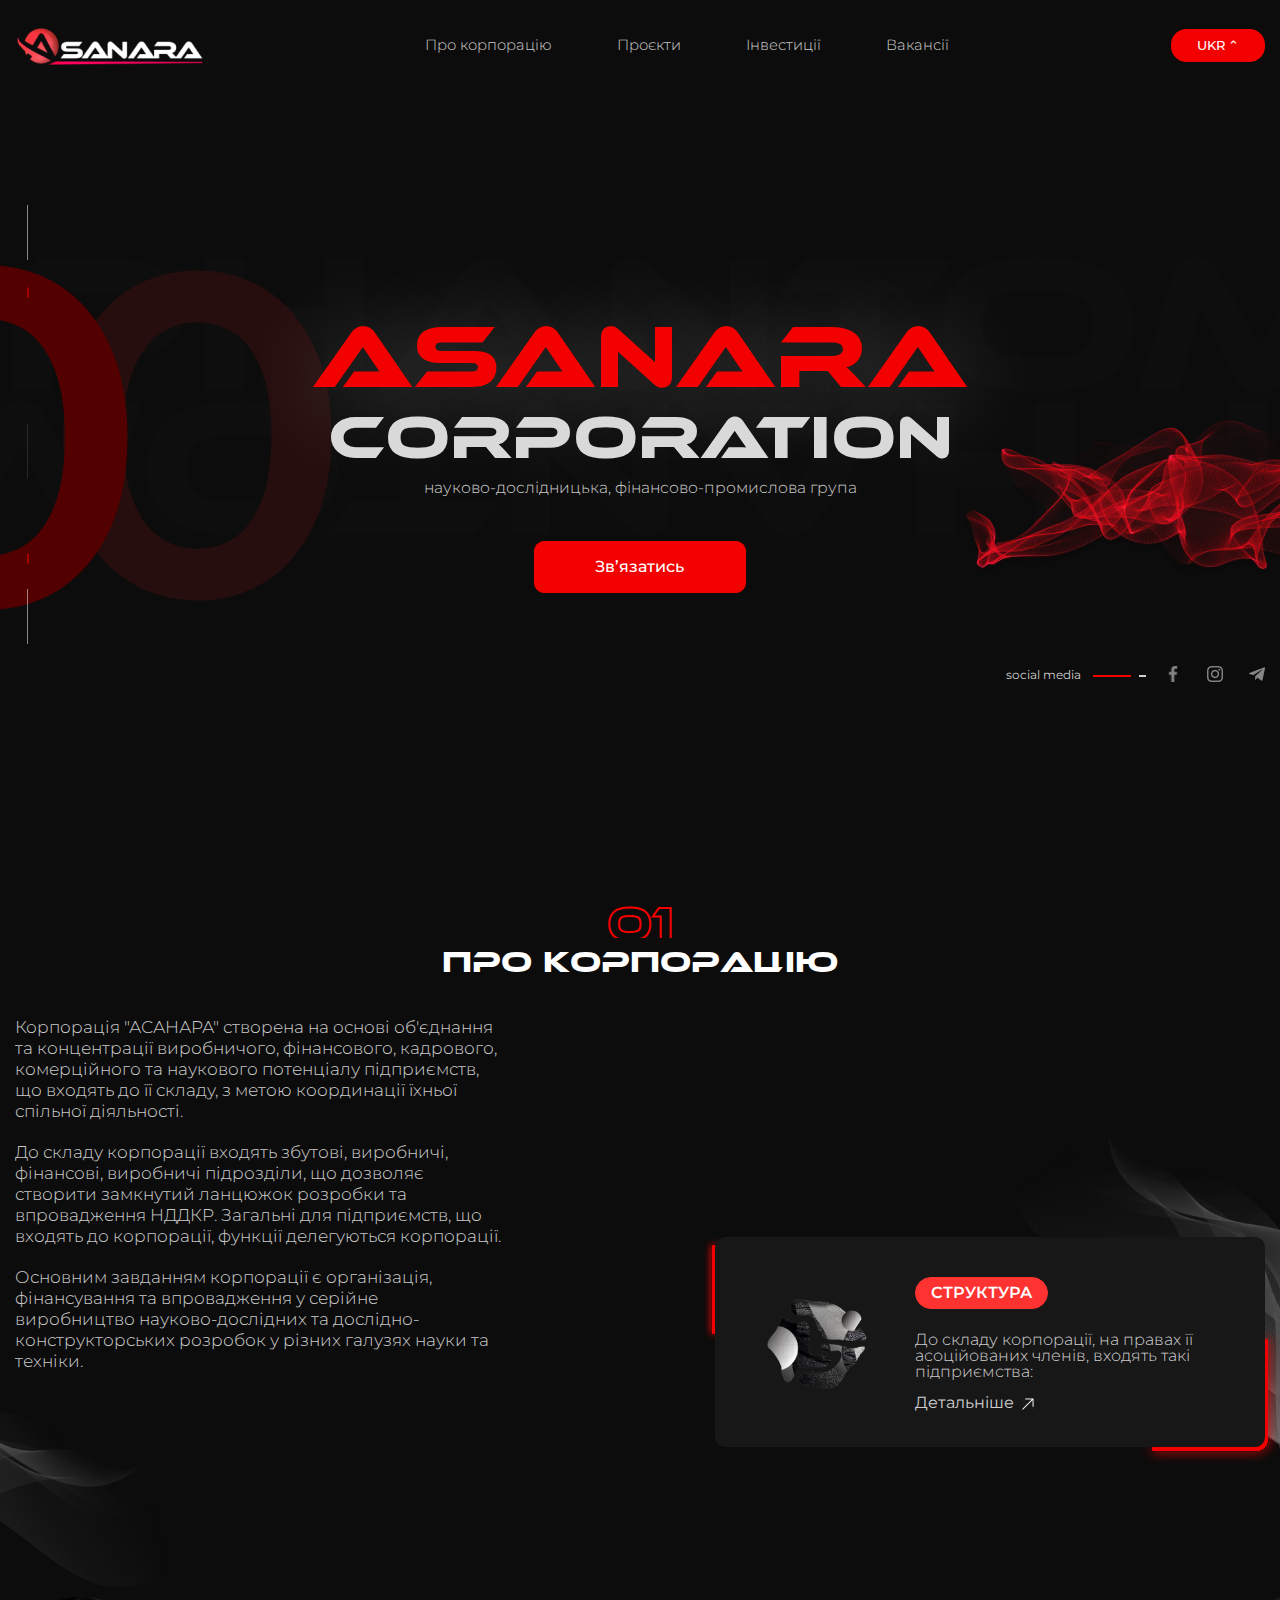
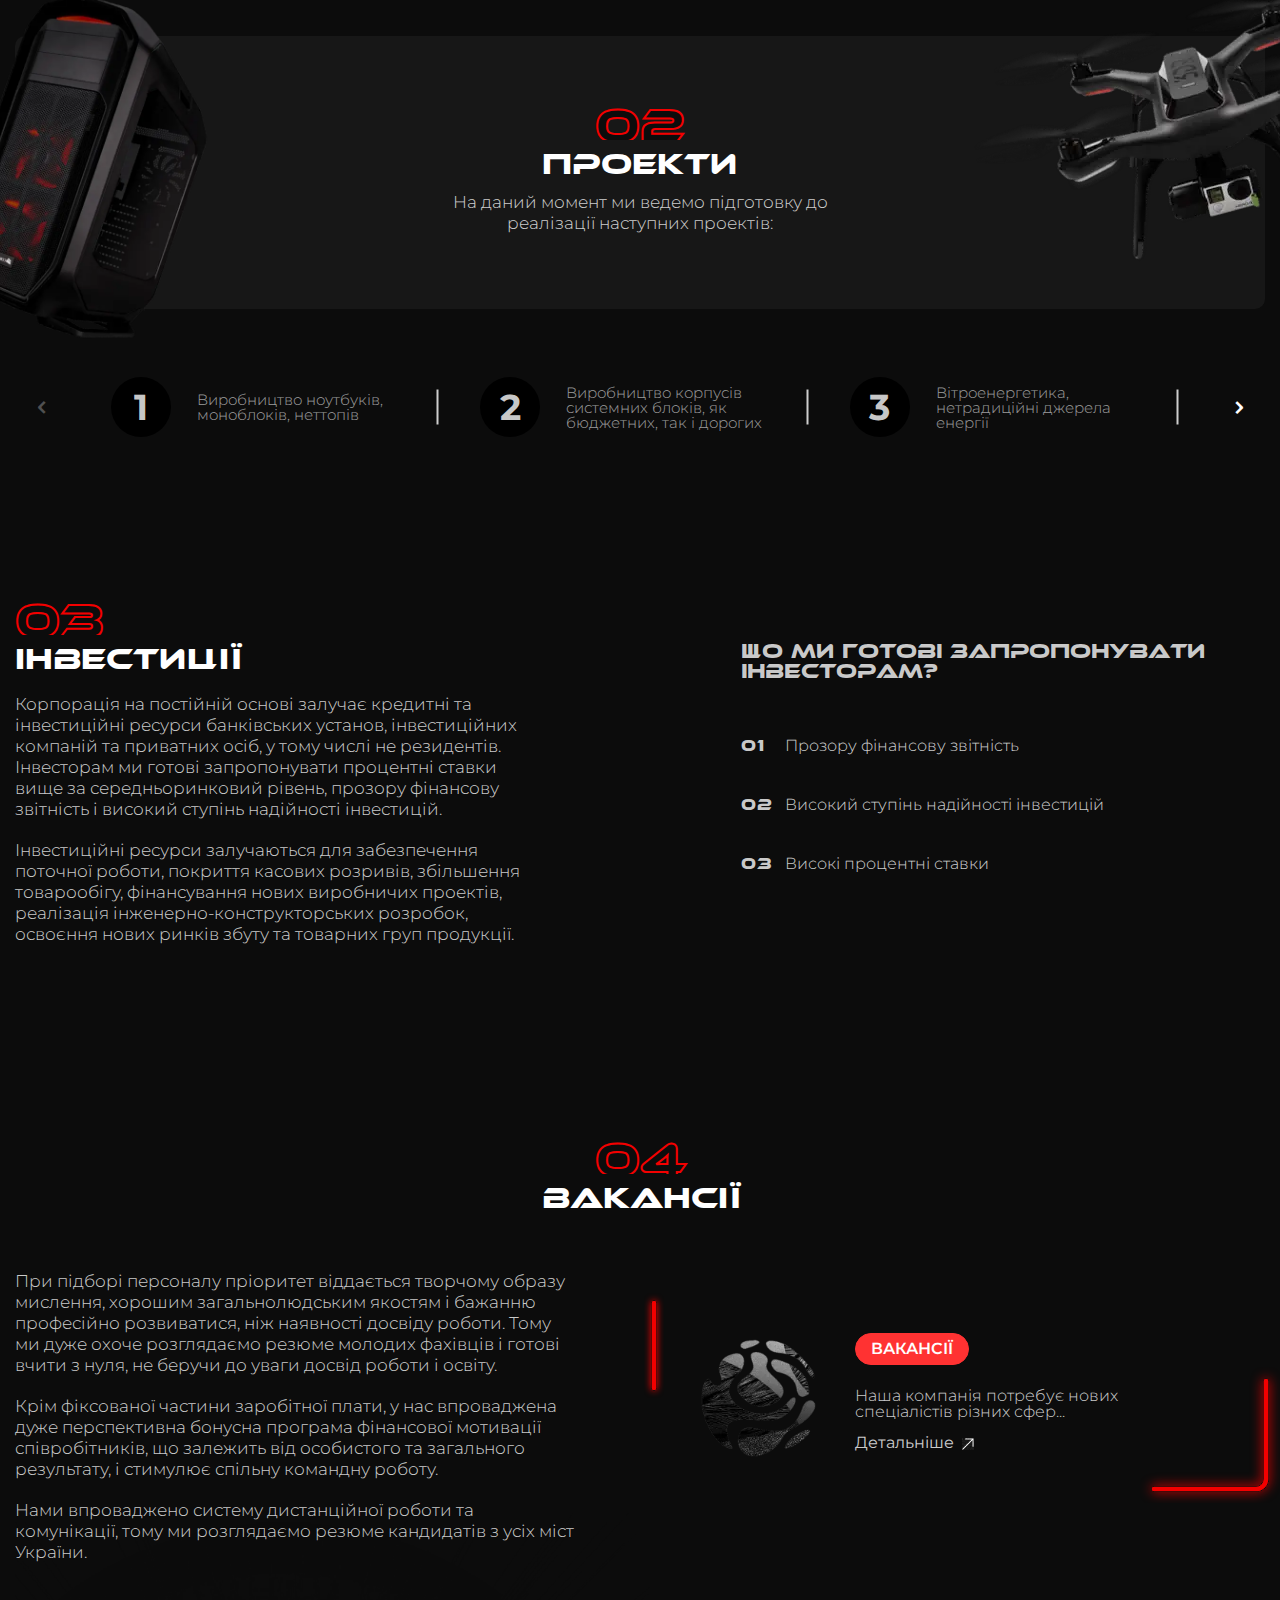
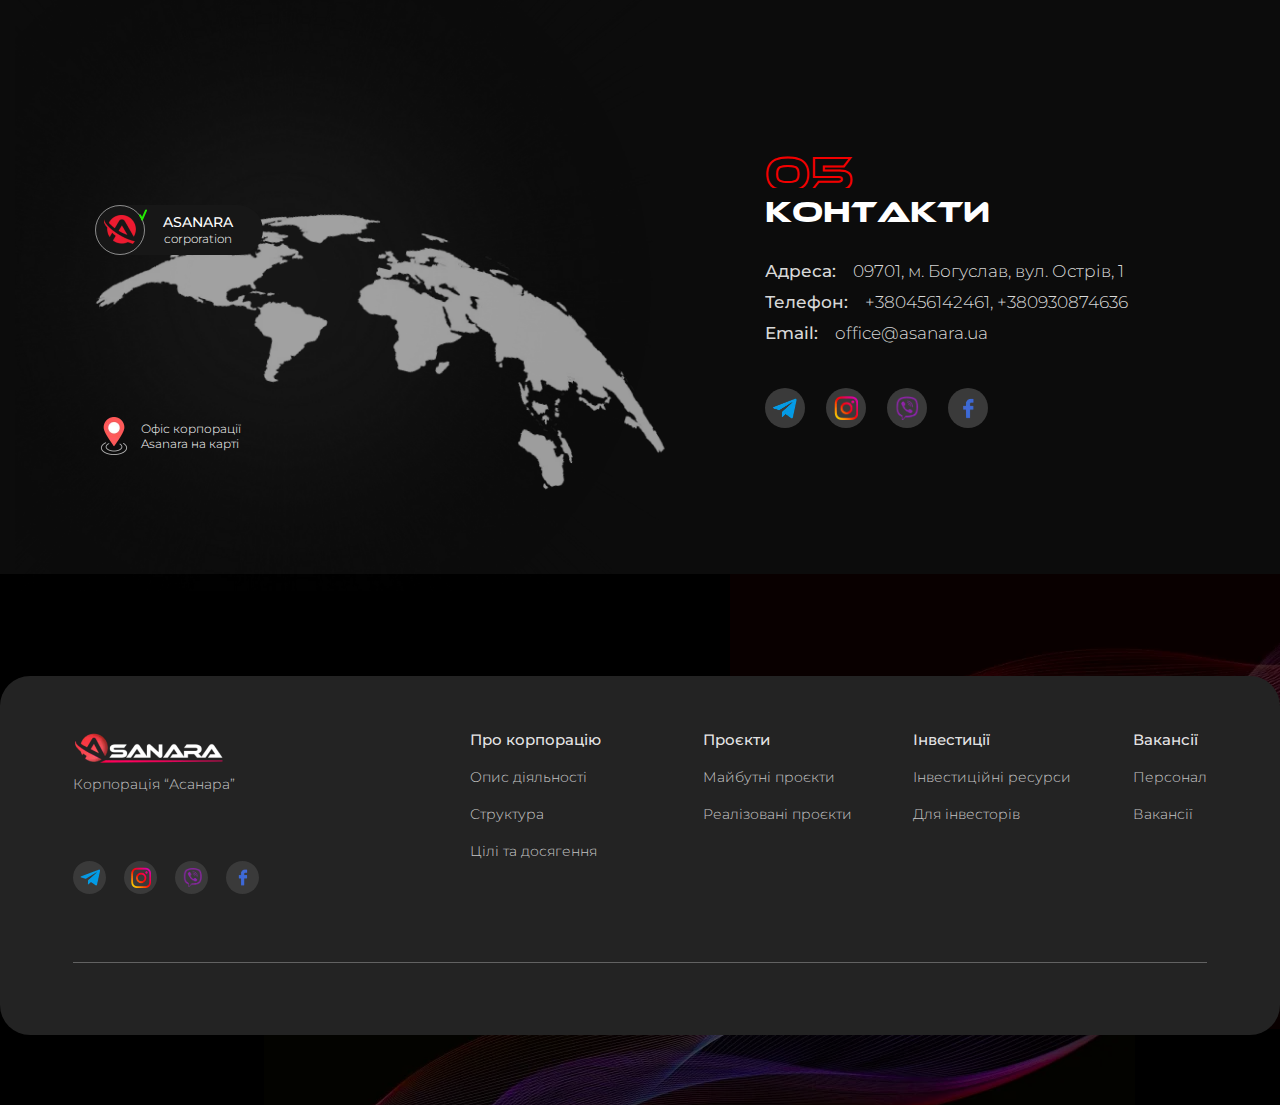
<file: index.html>
<!DOCTYPE html>
<html lang="uk">

<head>
	<title>Asanara</title>
	<meta charset="UTF-8">
	<meta name="format-detection" content="telephone=no">
	<link rel="stylesheet" href="css/style.min.css?_v=20231009142056">
	<link rel="shortcut icon" href="favicon.ico">
	<meta name="viewport" content="width=device-width, initial-scale=1.0">
</head>

<body>
	<div class="wrapper">
		<header class="header">
			<div class="header__container">
				<div class="header__logo">
					<a href="index.html">
						<picture><source srcset="img/logo.webp" type="image/webp"><img src="img/logo.png" alt="Logo"></picture>
					</a>
				</div>
				<div class="header__menu menu">
					<nav class="menu__body">
						<ul class="menu__list">
							<li class="menu__item"><a href="#" data-goto-header data-goto='.about' class="menu__link">Про
									корпорацію</a></li>
							<li class="menu__item"><a href="#" data-goto-header data-goto='.projects' class="menu__link">Проєкти</a>
							</li>
							<li class="menu__item"><a href="#" data-goto-header data-goto='.investment' class="menu__link">Інвестиції</a></li>
							<li class="menu__item"><a href="#" data-goto-header data-goto='.vacancies' class="menu__link">Вакансії</a></li>
						</ul>
					</nav>
				</div>
				<div class="header__sub-menu ">
					<select name="form[]" data-scroll data-class-modif="form">
						<option value="1" selected>ukr</option>
						<option value="2">eng</option>
					</select>
					<button type="button" class="menu__icon icon-menu"><span></span></button>
				</div>
			</div>
		</header>
		<main class="page">
			<section class="hero">
				<div class="hero__decor"></div>
				<div class="hero__background">
					<p>phantom</p>
					<p>phantom</p>
				</div>
				<div class="hero__container">
					<span class="midle-decor"></span>
					<span class="mini-decor"></span>
					<div class="hero__content">
						<div class="hero__block-header block-header block-header--center">
							<h1 class="block-header__title title block-header__title--big">asanara</h1>
							<h2 class="block-header__subtitle">corporation</h2>
						</div>
						<div class="hero__text">
							<p>науково-дослідницька, фінансово-промислова група</p>
						</div>
						<a href="#" data-goto-header data-goto=".cotacts" class="hero__button button">Зв’язатись</a>
						<div class="hero__image">
							<picture><source srcset="img/hero/decoration.webp" type="image/webp"><img src="img/hero/decoration.png" alt="Decoration"></picture>
						</div>
					</div>
					<div class="hero__social social-hero">
						<div class="social-hero__text">
							<p>social media</p>
						</div>
						<div class="social-hero__items">
							<a href="https://www.facebook.com/profile.php?id=100092365500962" class="social-hero__item">
								<picture><source srcset="img/hero/social/facebook.webp" type="image/webp"><img src="img/hero/social/facebook.png" alt="Facebook"></picture>
							</a>
							<a href="https://instagram.com/asanara.ua?igshid=MzRlODBiNWFlZA==" class="social-hero__item">
								<picture><source srcset="img/hero/social/instagram.webp" type="image/webp"><img src="img/hero/social/instagram.png" alt="Instagram"></picture>
							</a>
							<a href="https://t.me/sergey_asanara" class="social-hero__item">
								<picture><source srcset="img/hero/social/telegram.webp" type="image/webp"><img src="img/hero/social/telegram.png" alt="Telegram"></picture>
							</a>
						</div>
					</div>
				</div>
			</section>
			<section class="about">
				<div class="about__container">
					<div class="about__block-header block-header block-header--center">
						<div class="block-header__number">01</div>
						<h2 class="block-header__title title">про корпорацію</h2>
					</div>
					<div class="about__body">
						<div class="about__info text">
							<p>Корпорація "АСАНАРА" створена на основі об'єднання та концентрації виробничого, фінансового,
								кадрового, комерційного та наукового потенціалу підприємств, що входять до її
								складу, з метою координації їхньої спільної діяльності.
							</p>
							<p>До складу корпорації входять збутові, виробничі, фінансові, виробничі підрозділи, що дозволяє
								створити замкнутий ланцюжок розробки та впровадження НДДКР. Загальні для підприємств,
								що входять до корпорації, функції делегуються корпорації.</p>
							<p>Основним завданням корпорації є організація, фінансування та впровадження у серійне виробництво
								науково-дослідних та дослідно-конструкторських розробок у різних галузях
								науки та техніки.
							</p>
						</div>
						<div class="about__cover cover">
							<div class="about__card-block card-block">
								<div class="card-block__body">
									<div class="card-block__image-ibg">
										<picture><source srcset="img/about/decor-image.webp" type="image/webp"><img src="img/about/decor-image.png" alt="Decor image"></picture>
									</div>
									<div class="card-block__content">
										<a href="structure.html" class="card-block__button button--min">Структура</a>
										<div class="card-block__text">
											<p>До складу корпорації, на правах її асоційованих членів, входять такі підприємства:</p>
										</div>
										<a href="structure.html" class="card-block__details">Детальніше</a>
									</div>
								</div>
							</div>
						</div>
						<picture><source srcset="img/about/decor-left.webp" type="image/webp"><img class="decor-img1" src="img/about/decor-left.png" alt="Decoration"></picture>
						<picture><source srcset="img/about/decor-right.webp" type="image/webp"><img class="decor-img2" src="img/about/decor-right.png" alt="Decoration"></picture>
					</div>
				</div>
			</section>
			<section class="projects">
				<div class="projects__container">
					<div class="projects__head">
						<picture><source srcset="img/projects/system-unit.webp" type="image/webp"><img class="first" src="img/projects/system-unit.png" alt="System unit"></picture>
						<div class="projects__body">
							<div class="projects__block-header block-header block-header--center">
								<div class="block-header__number">02</div>
								<h2 class="block-header__title title">Проекти</h2>
								<div class="block-header__text text">
									<p>На даний момент ми ведемо підготовку до реалізації наступних проектів:</p>
								</div>
							</div>
						</div>
						<picture><source srcset="img/projects/mavic.webp" type="image/webp"><img class="second" src="img/projects/mavic.png" alt="Drone Mavic"></picture>
					</div>
					<div class="projects__content">
						<div class="projects__slider swiper">
							<div class="projects__wrapper swiper-wrapper">
								<div class="projects__slide slide-projects swiper-slide">
									<div class="slide-projects__number"><span>1</span></div>
									<div class="slide-projects__text">
										<p>Виробництво ноутбуків, моноблоків, неттопів</p>
									</div>
								</div>
								<div class="projects__slide slide-projects swiper-slide">
									<div class="slide-projects__number">2</div>
									<div class="slide-projects__text">
										<p>Виробництво корпусів системних блоків, як бюджетних, так і дорогих</p>
									</div>
								</div>
								<div class="projects__slide slide-projects swiper-slide">
									<div class="slide-projects__number">3</div>
									<div class="slide-projects__text">
										<p>Вітроенергетика, нетрадиційні джерела енергії</p>
									</div>
								</div>
								<div class="projects__slide slide-projects swiper-slide">
									<div class="slide-projects__number">4</div>
									<div class="slide-projects__text">
										<p>Виробництво корпусів системних блоків, як бюджетних, так і дорогих</p>
										<p>Виробництво ноутбуків, моноблоків, неттопів</p>
									</div>
								</div>
							</div>
						</div>
						<button type="button" class="projects__arrow--left _icon-arrow"></button>
						<button type="button" class="projects__arrow--right _icon-arrow"></button>
					</div>
				</div>
			</section>
			<section class="investment">
				<div class="investment__container">
					<div class="investment__info">
						<div class="investment__block-header block-header">
							<div class="block-header__number block-header__number--side">03</div>
							<h2 class="block-header__title title">Інвестиції</h2>
						</div>
						<div class="investment__text text">
							<p>Корпорація на постійній основі залучає кредитні та інвестиційні ресурси банківських установ,
								інвестиційних компаній та приватних осіб, у тому числі не резидентів.
								Інвесторам ми готові запропонувати процентні ставки вище за середньоринковий рівень, прозору
								фінансову звітність і високий ступінь надійності інвестицій.</p>
							<p>Інвестиційні ресурси залучаються для забезпечення поточної роботи, покриття касових розривів,
								збільшення товарообігу, фінансування нових виробничих проектів,
								реалізація інженерно-конструкторських розробок, освоєння нових ринків збуту та товарних груп
								продукції.</p>
						</div>
					</div>
					<div class="investment__propose propose">
						<h2 class="propose__title">Що ми готові запропонувати інвесторам?</h2>
						<ol class="propose__items">
							<li class="propose__item">Прозору фінансову звітність</li>
							<li class="propose__item">Високий ступінь надійності інвестицій</li>
							<li class="propose__item">Високі процентні ставки </li>
						</ol>
					</div>
				</div>
			</section>
			<section class="vacancies">
				<div class="vacancies__container">
					<div class="vacancies__block-header block-header block-header--center">
						<div class="block-header__number">04</div>
						<h2 class="block-header__title title">Вакансії</h2>
					</div>
					<div class="vacancies__body">
						<div class="vacancies__info text">
							<p>При підборі персоналу пріоритет віддається творчому образу мислення, хорошим загальнолюдським
								якостям і бажанню професійно розвиватися, ніж наявності досвіду роботи.
								Тому ми дуже охоче розглядаємо резюме молодих фахівців і готові вчити з нуля, не беручи до уваги
								досвід роботи і освіту.</p>
							<p> Крім фіксованої частини заробітної плати, у нас впроваджена дуже перспективна бонусна програма
								фінансової мотивації співробітників, що залежить від особистого та загального результату, і
								стимулює спільну командну роботу.</p>
							<p> Нами впроваджено систему дистанційної роботи та комунікації, тому ми розглядаємо резюме
								кандидатів з усіх міст України.</p>
						</div>
						<div class="vacancies__cover cover">
							<div class="vacancies__card-block card-block">
								<div class="card-block__body card-block__body--bgnone">
									<div class="card-block__image-ibg card-block__image-ibg--bgnone">
										<picture><source srcset="img/vacancies/card-decor.webp" type="image/webp"><img src="img/vacancies/card-decor.png" alt="Decor image"></picture>
									</div>
									<div class="card-block__content">
										<a href="vacancies.html" class="card-block__button button--min">ВАКАНСІЇ</a>
										<div class="card-block__text">
											<p>Наша компанія потребує нових спеціалістів різних сфер...</p>
										</div>
										<a href="vacancies.html" class="card-block__details">Детальніше</a>
									</div>
								</div>
							</div>
						</div>
					</div>
				</div>
			</section>
			<section class="cotacts">
				<div class="cotacts__container">
					<div class="cotacts__location location">
						<div class="location__image1-ibg">
							<picture><source srcset="img/contacts/world-map.webp" type="image/webp"><img src="img/contacts/world-map.png" alt="World map"></picture>
						</div>
						<div class="location__label label">
							<div class="label__image">
								<picture><source srcset="img/contacts/icons/logo-min.webp" type="image/webp"><img src="img/contacts/icons/logo-min.png" alt="Logo"></picture>
							</div>
							<div class="label__info">
								<h3 class="label__title">ASANARA</h3>
								<h4 class="label__sub-title">corporation</h4>
							</div>
						</div>
						<div class="location__position position">
							<a class="position__icon" href="https://www.google.com/maps/place/%D0%91%D1%83%D0%B4%D0%B8%D0%BD%D0%BE%D0%BA+%D0%BA%D1%83%D0%BB%D1%8C%D1%82%D1%83%D1%80%D0%B8/@49.5427575,30.8693981,20.7z/data=!4m19!1m12!4m11!1m6!1m2!1s0x40d39703978f9d0d:0x568122b36ee80406!2z0LLRg9C7LiDQntGB0YLRgNGW0LIsIDEsINCR0L7Qs9GD0YHQu9Cw0LIsINCa0LjRl9Cy0YHRjNC60LAg0L7QsdC7LiwgMDk3MDE!2m2!1d30.8695099!2d49.5426542!1m3!2m2!1d30.8689239!2d49.5430608!3m5!1s0x40d396e607f3f383:0x991361a812b95ace!8m2!3d49.5426445!4d30.8696136!16s%2Fg%2F11f38d78rg?hl=uk-UK&entry=ttu">
								<picture><source srcset="img/contacts/icons/location.webp" type="image/webp"><img src="img/contacts/icons/location.png" alt="Location icon"></picture>
							</a>
							<a href="https://www.google.com/maps/place/%D0%91%D1%83%D0%B4%D0%B8%D0%BD%D0%BE%D0%BA+%D0%BA%D1%83%D0%BB%D1%8C%D1%82%D1%83%D1%80%D0%B8/@49.5427575,30.8693981,20.7z/data=!4m19!1m12!4m11!1m6!1m2!1s0x40d39703978f9d0d:0x568122b36ee80406!2z0LLRg9C7LiDQntGB0YLRgNGW0LIsIDEsINCR0L7Qs9GD0YHQu9Cw0LIsINCa0LjRl9Cy0YHRjNC60LAg0L7QsdC7LiwgMDk3MDE!2m2!1d30.8695099!2d49.5426542!1m3!2m2!1d30.8689239!2d49.5430608!3m5!1s0x40d396e607f3f383:0x991361a812b95ace!8m2!3d49.5426445!4d30.8696136!16s%2Fg%2F11f38d78rg?hl=uk-UK&entry=ttu" class="position__link">
								<p>Офіс корпорації <br> Asanara на карті</p>
							</a>
						</div>
					</div>
					<div class="cotacts__info info">
						<div class="info__block-header block-header">
							<div class="block-header__number block-header__number--side">05</div>
							<h2 class="block-header__title title">контакти</h2>
						</div>
						<ul class="info__items">
							<li class="info__item">Адреса:
								<a href="https://www.google.com/maps/place/%D0%91%D1%83%D0%B4%D0%B8%D0%BD%D0%BE%D0%BA+%D0%BA%D1%83%D0%BB%D1%8C%D1%82%D1%83%D1%80%D0%B8/@49.5427575,30.8693981,20.7z/data=!4m19!1m12!4m11!1m6!1m2!1s0x40d39703978f9d0d:0x568122b36ee80406!2z0LLRg9C7LiDQntGB0YLRgNGW0LIsIDEsINCR0L7Qs9GD0YHQu9Cw0LIsINCa0LjRl9Cy0YHRjNC60LAg0L7QsdC7LiwgMDk3MDE!2m2!1d30.8695099!2d49.5426542!1m3!2m2!1d30.8689239!2d49.5430608!3m5!1s0x40d396e607f3f383:0x991361a812b95ace!8m2!3d49.5426445!4d30.8696136!16s%2Fg%2F11f38d78rg?hl=uk-UK&entry=ttu" class="info__link">09701, м. Богуслав, вул. Острів, 1</a>
							</li>
							<li class="info__item">Телефон:
								<a href="tel:380930874636" class="info__link">+380456142461, +380930874636</a>
							</li>
							<li class="info__item">Email:
								<a href="mailto:office@asanara.ua" class="info__link">office@asanara.ua</a>
							</li>
						</ul>
						<div class="info__social social-info">
							<a href="https://t.me/sergey_asanara" class="social-info__link">
								<picture><source srcset="img/contacts/icons/telegram.webp" type="image/webp"><img src="img/contacts/icons/telegram.png" alt="Telegram"></picture>
							</a>
							<a href="https://instagram.com/asanara.ua?igshid=MzRlODBiNWFlZA==" class="social-info__link">
								<picture><source srcset="img/contacts/icons/instagram.webp" type="image/webp"><img src="img/contacts/icons/instagram.png" alt="Instagram"></picture>
							</a>
							<a href="viber://chat?number=%2B380930874626" class="social-info__link">
								<picture><source srcset="img/contacts/icons/viber.webp" type="image/webp"><img src="img/contacts/icons/viber.png" alt="Viber"></picture>
							</a>
							<a href="https://www.facebook.com/profile.php?id=100092365500962" class="social-info__link">
								<picture><source srcset="img/contacts/icons/facebook.webp" type="image/webp"><img src="img/contacts/icons/facebook.png" alt="Facebook"></picture>
							</a>
						</div>
					</div>
				</div>
			</section>
		</main>
		<footer class="footer">
			<div class="footer__container">
				<div class="footer__wrapper">
					<div class="footer__content">
						<div class="footer__info">
							<a href="index.html" class="footer__logo">
								<picture><source srcset="img/footer/logo.webp" type="image/webp"><img src="img/footer/logo.png" alt="Logo"></picture>
							</a>
							<div class="footer__text">
								<p>Корпорація “Асанара”</p>
							</div>
							<div class="footer__social social">
								<a href="https://t.me/sergey_asanara" class="social__link">
									<picture><source srcset="img/footer/social/telegram.webp" type="image/webp"><img src="img/footer/social/telegram.png" alt="Telegram"></picture>
								</a>
								<a href="https://instagram.com/asanara.ua?igshid=MzRlODBiNWFlZA==" class="social__link">
									<picture><source srcset="img/footer/social/instagram.webp" type="image/webp"><img src="img/footer/social/instagram.png" alt="Instagram"></picture>
								</a>
								<a href="viber://chat?number=%2B380930874626" class="social__link">
									<picture><source srcset="img/footer/social/viber.webp" type="image/webp"><img src="img/footer/social/viber.png" alt="Viber"></picture>
								</a>
								<a href="https://www.facebook.com/profile.php?id=100092365500962" class="social__link">
									<picture><source srcset="img/footer/social/facebook.webp" type="image/webp"><img src="img/footer/social/facebook.png" alt="Facebook"></picture>
								</a>
							</div>
						</div>
						<div class="footer__menu menu-footer">
							<div class="menu-footer__block">
								<h3 class="menu-footer__title"><a href="#" data-goto-header data-goto=".about">Про корпорацію</a></h3>
								<ul class="menu-footer__items">
									<li class="menu-footer__item">
										<a href="#" class="menu-footer__link">Опис діяльності</a>
									</li>
									<li class="menu-footer__item">
										<a href="#" class="menu-footer__link">Структура</a>
									</li>
									<li class="menu-footer__item">
										<a href="#" class="menu-footer__link">Цілі та досягення</a>
									</li>
								</ul>
							</div>
							<div class="menu-footer__block">
								<h3 class="menu-footer__title"><a href="#" data-goto-header data-goto=".projects">Проєкти</a></h3>
								<ul class="menu-footer__items">
									<li class="menu-footer__item">
										<a href="#" class="menu-footer__link">Майбутні проєкти</a>
									</li>
									<li class="menu-footer__item">
										<a href="#" class="menu-footer__link">Реалізовані проєкти</a>
									</li>
								</ul>
							</div>
							<div class="menu-footer__block">
								<h3 class="menu-footer__title"><a href="#" data-goto-header data-goto=".investment">Інвестиції</a>
								</h3>
								<ul class="menu-footer__items">
									<li class="menu-footer__item">
										<a href="#" class="menu-footer__link">Інвестиційні ресурси</a>
									</li>
									<li class="menu-footer__item">
										<a href="#" class="menu-footer__link">Для інвесторів</a>
									</li>
								</ul>
							</div>
							<div class="menu-footer__block">
								<h3 class="menu-footer__title"><a href="#" data-goto-header data-goto=".vacancies">Вакансії</a></h3>
								<ul class="menu-footer__items">
									<li class="menu-footer__item">
										<a href="#" class="menu-footer__link">Персонал</a>
									</li>
									<li class="menu-footer__item">
										<a href="#" class="menu-footer__link">Вакансії</a>
									</li>
								</ul>
							</div>
						</div>
					</div>
					<div class="footer__copy">© 2023 Copyright.Asanara</div>
				</div>
			</div>
			<div class="footer__invisible invisible">
				<div class="invisible__body">
					<picture><source srcset="img/footer/bg-bottom.webp" type="image/webp"><img class="invisible__bgbottom" src="img/footer/bg-bottom.png" alt="Background image"></picture>
					<picture><source srcset="img/footer/bg-right.webp" type="image/webp"><img class="invisible__bgright" src="img/footer/bg-right.png" alt="Background image"></picture>
				</div>
			</div>
		</footer>
	</div>
	<script src="js/app.min.js?_v=20231009142056"></script>
</body>

</html>
</file>
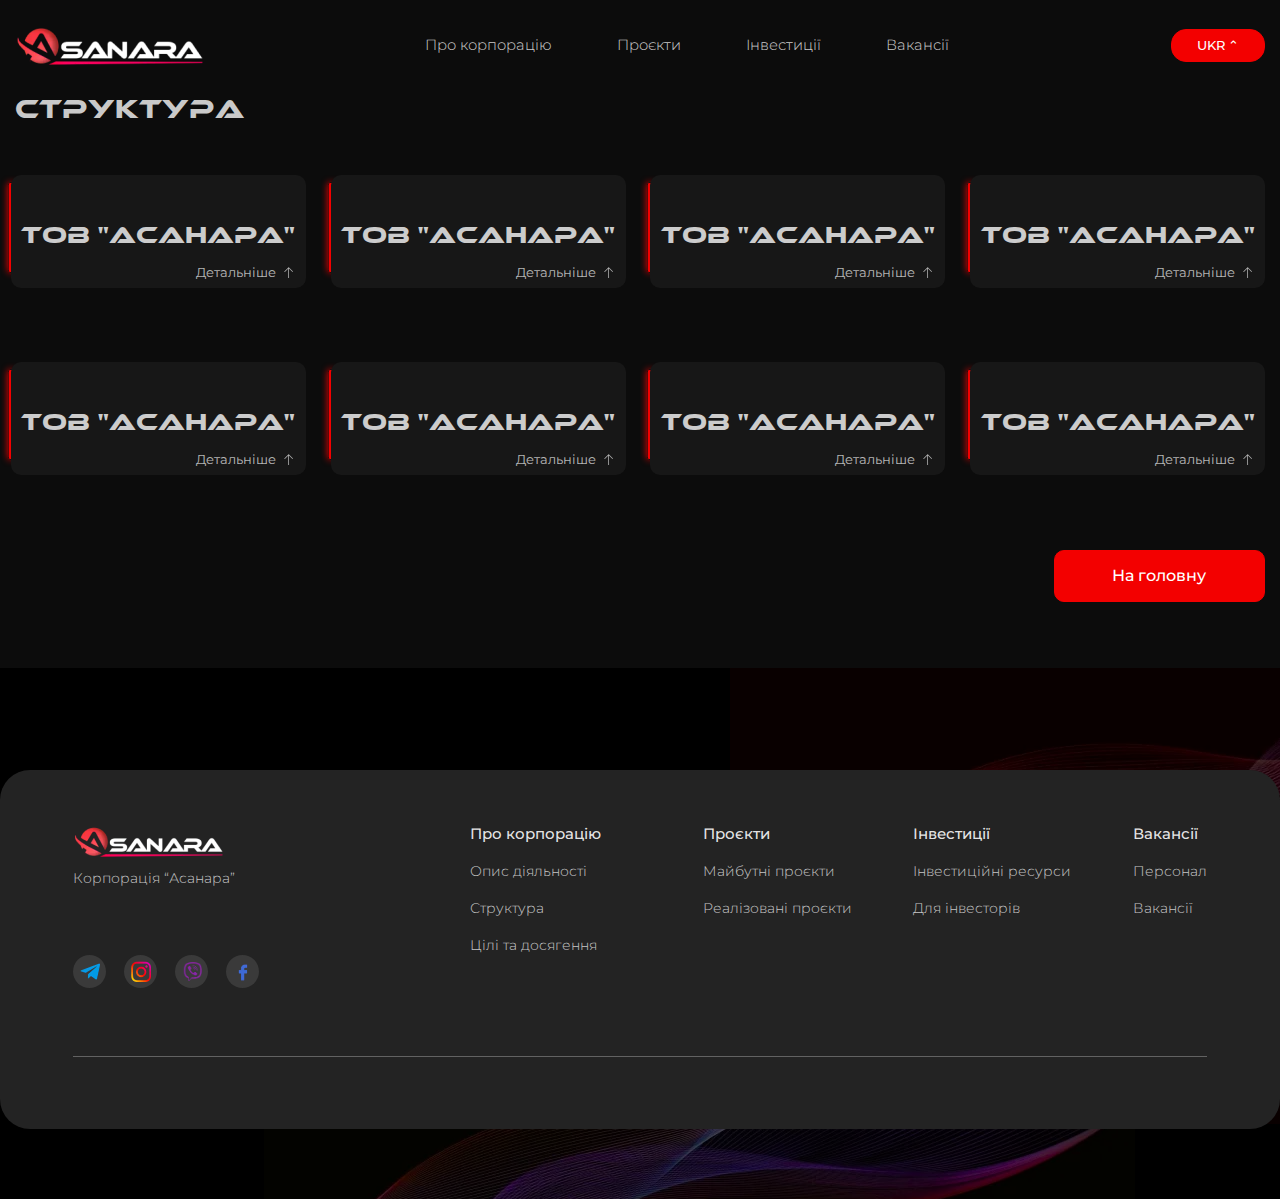
<file: structure.html>
<!DOCTYPE html>
<html lang="uk">

<head>
	<title>Asanara</title>
	<meta charset="UTF-8">
	<meta name="format-detection" content="telephone=no">
	<link rel="stylesheet" href="css/style.min.css?_v=20231009142056">
	<link rel="shortcut icon" href="favicon.ico">
	<meta name="viewport" content="width=device-width, initial-scale=1.0">
</head>

<body>
	<div class="wrapper">
		<header class="header">
			<div class="header__container">
				<div class="header__logo">
					<a href="index.html">
						<picture><source srcset="img/logo.webp" type="image/webp"><img src="img/logo.png" alt="Logo"></picture>
					</a>
				</div>
				<div class="header__menu menu">
					<nav class="menu__body">
						<ul class="menu__list">
							<li class="menu__item"><a href="#" data-goto-header data-goto='.about' class="menu__link">Про
									корпорацію</a></li>
							<li class="menu__item"><a href="#" data-goto-header data-goto='.projects' class="menu__link">Проєкти</a>
							</li>
							<li class="menu__item"><a href="#" data-goto-header data-goto='.investment' class="menu__link">Інвестиції</a></li>
							<li class="menu__item"><a href="#" data-goto-header data-goto='.vacancies' class="menu__link">Вакансії</a></li>
						</ul>
					</nav>
				</div>
				<div class="header__sub-menu ">
					<select name="form[]" data-scroll data-class-modif="form">
						<option value="1" selected>ukr</option>
						<option value="2">eng</option>
					</select>
					<button type="button" class="menu__icon icon-menu"><span></span></button>
				</div>
			</div>
		</header>
		<main class="page">
			<section class="structure">
				<div class="structure__container">
					<div class="structure__top top-block">
						<a href="index.html" class="top-block__link">На головну</a>
						<h1 class="top-block__title">структура</h1>
					</div>
					<div class="structure__body">
						<div data-spollers data-one-spoller class="structure__block-spollers block-spollers">
							<div class="block-spollers__cover">
								<details class="block-spollers__item">
									<summary class="block-spollers__title block-spollers__title--structure">
										ТОВ "АСАНАРА"<p>Детальніше</p>
									</summary>
									<div class="block-spollers__body body-spollers">
										<div class="body-spollers__text">
											<p>ТОВ «Асанара» — українське підприємство, що спеціалізуються на оптових поставках
												комп’ютерів, ноутбуків, комплектуючих, периферійних пристроїв, оргтехніки,
												серверного та мережевого обладнання. Також ми здійснюємо збірку персональних
												комп’ютерів під власною торговою маркою.</p>
											<p>Компанія є великим оператором державних та комерційних тендерних закупівель, серед
												наших клієнтів більшість банків, заводів та інших великих замовників.</p>
										</div>
									</div>
								</details>
							</div>
							<div class="block-spollers__cover">
								<details class="block-spollers__item">
									<summary class="block-spollers__title block-spollers__title--structure">
										ТОВ "АСАНАРА"<p>Детальніше</p>
									</summary>
									<div class="block-spollers__body body-spollers">
										<div class="body-spollers__text">
											<p>ТОВ «Асанара» — українське підприємство, що спеціалізуються на оптових поставках
												комп’ютерів, ноутбуків, комплектуючих, периферійних пристроїв, оргтехніки,
												серверного та мережевого обладнання. Також ми здійснюємо збірку персональних
												комп’ютерів під власною торговою маркою.</p>
											<p>Компанія є великим оператором державних та комерційних тендерних закупівель, серед
												наших клієнтів більшість банків, заводів та інших великих замовників.</p>
										</div>
									</div>
								</details>
							</div>
							<div class="block-spollers__cover">
								<details class="block-spollers__item">
									<summary class="block-spollers__title block-spollers__title--structure">
										ТОВ "АСАНАРА"<p>Детальніше</p>
									</summary>
									<div class="block-spollers__body body-spollers">
										<div class="body-spollers__text">
											<p>ТОВ «Асанара» — українське підприємство, що спеціалізуються на оптових поставках
												комп’ютерів, ноутбуків, комплектуючих, периферійних пристроїв, оргтехніки,
												серверного та мережевого обладнання. Також ми здійснюємо збірку персональних
												комп’ютерів під власною торговою маркою.</p>
											<p>Компанія є великим оператором державних та комерційних тендерних закупівель, серед
												наших клієнтів більшість банків, заводів та інших великих замовників.</p>
										</div>
									</div>
								</details>
							</div>
							<div class="block-spollers__cover">
								<details class="block-spollers__item">
									<summary class="block-spollers__title block-spollers__title--structure">
										ТОВ "АСАНАРА"<p>Детальніше</p>
									</summary>
									<div class="block-spollers__body body-spollers">
										<div class="body-spollers__text">
											<p>ТОВ «Асанара» — українське підприємство, що спеціалізуються на оптових поставках
												комп’ютерів, ноутбуків, комплектуючих, периферійних пристроїв, оргтехніки,
												серверного та мережевого обладнання. Також ми здійснюємо збірку персональних
												комп’ютерів під власною торговою маркою.</p>
											<p>Компанія є великим оператором державних та комерційних тендерних закупівель, серед
												наших клієнтів більшість банків, заводів та інших великих замовників.</p>
										</div>
									</div>
								</details>
							</div>
							<div class="block-spollers__cover">
								<details class="block-spollers__item">
									<summary class="block-spollers__title block-spollers__title--structure">
										ТОВ "АСАНАРА"<p>Детальніше</p>
									</summary>
									<div class="block-spollers__body body-spollers">
										<div class="body-spollers__text">
											<p>ТОВ «Асанара» — українське підприємство, що спеціалізуються на оптових поставках
												комп’ютерів, ноутбуків, комплектуючих, периферійних пристроїв, оргтехніки,
												серверного та мережевого обладнання. Також ми здійснюємо збірку персональних
												комп’ютерів під власною торговою маркою.</p>
											<p>Компанія є великим оператором державних та комерційних тендерних закупівель, серед
												наших клієнтів більшість банків, заводів та інших великих замовників.</p>
										</div>
									</div>
								</details>
							</div>
							<div class="block-spollers__cover">
								<details class="block-spollers__item">
									<summary class="block-spollers__title block-spollers__title--structure">
										ТОВ "АСАНАРА"<p>Детальніше</p>
									</summary>
									<div class="block-spollers__body body-spollers">
										<div class="body-spollers__text">
											<p>ТОВ «Асанара» — українське підприємство, що спеціалізуються на оптових поставках
												комп’ютерів, ноутбуків, комплектуючих, периферійних пристроїв, оргтехніки,
												серверного та мережевого обладнання. Також ми здійснюємо збірку персональних
												комп’ютерів під власною торговою маркою.</p>
											<p>Компанія є великим оператором державних та комерційних тендерних закупівель, серед
												наших клієнтів більшість банків, заводів та інших великих замовників.</p>
										</div>
									</div>
								</details>
							</div>
							<div class="block-spollers__cover">
								<details class="block-spollers__item">
									<summary class="block-spollers__title block-spollers__title--structure">
										ТОВ "АСАНАРА"<p>Детальніше</p>
									</summary>
									<div class="block-spollers__body body-spollers">
										<div class="body-spollers__text">
											<p>ТОВ «Асанара» — українське підприємство, що спеціалізуються на оптових поставках
												комп’ютерів, ноутбуків, комплектуючих, периферійних пристроїв, оргтехніки,
												серверного та мережевого обладнання. Також ми здійснюємо збірку персональних
												комп’ютерів під власною торговою маркою.</p>
											<p>Компанія є великим оператором державних та комерційних тендерних закупівель, серед
												наших клієнтів більшість банків, заводів та інших великих замовників.</p>
										</div>
									</div>
								</details>
							</div>
							<div class="block-spollers__cover">
								<details class="block-spollers__item">
									<summary class="block-spollers__title block-spollers__title--structure">
										ТОВ "АСАНАРА"<p>Детальніше</p>
									</summary>
									<div class="block-spollers__body body-spollers">
										<div class="body-spollers__text">
											<p>ТОВ «Асанара» — українське підприємство, що спеціалізуються на оптових поставках
												комп’ютерів, ноутбуків, комплектуючих, периферійних пристроїв, оргтехніки,
												серверного та мережевого обладнання. Також ми здійснюємо збірку персональних
												комп’ютерів під власною торговою маркою.</p>
											<p>Компанія є великим оператором державних та комерційних тендерних закупівель, серед
												наших клієнтів більшість банків, заводів та інших великих замовників.</p>
										</div>
									</div>
								</details>
							</div>
						</div>
					</div>
					<a class="structure__button button" href="index.html">На головну</a>
				</div>
			</section>
		</main>
		<footer class="footer">
			<div class="footer__container">
				<div class="footer__wrapper">
					<div class="footer__content">
						<div class="footer__info">
							<a href="index.html" class="footer__logo">
								<picture><source srcset="img/footer/logo.webp" type="image/webp"><img src="img/footer/logo.png" alt="Logo"></picture>
							</a>
							<div class="footer__text">
								<p>Корпорація “Асанара”</p>
							</div>
							<div class="footer__social social">
								<a href="https://t.me/sergey_asanara" class="social__link">
									<picture><source srcset="img/footer/social/telegram.webp" type="image/webp"><img src="img/footer/social/telegram.png" alt="Telegram"></picture>
								</a>
								<a href="https://instagram.com/asanara.ua?igshid=MzRlODBiNWFlZA==" class="social__link">
									<picture><source srcset="img/footer/social/instagram.webp" type="image/webp"><img src="img/footer/social/instagram.png" alt="Instagram"></picture>
								</a>
								<a href="viber://chat?number=%2B380930874626" class="social__link">
									<picture><source srcset="img/footer/social/viber.webp" type="image/webp"><img src="img/footer/social/viber.png" alt="Viber"></picture>
								</a>
								<a href="https://www.facebook.com/profile.php?id=100092365500962" class="social__link">
									<picture><source srcset="img/footer/social/facebook.webp" type="image/webp"><img src="img/footer/social/facebook.png" alt="Facebook"></picture>
								</a>
							</div>
						</div>
						<div class="footer__menu menu-footer">
							<div class="menu-footer__block">
								<h3 class="menu-footer__title"><a href="#" data-goto-header data-goto=".about">Про корпорацію</a></h3>
								<ul class="menu-footer__items">
									<li class="menu-footer__item">
										<a href="#" class="menu-footer__link">Опис діяльності</a>
									</li>
									<li class="menu-footer__item">
										<a href="#" class="menu-footer__link">Структура</a>
									</li>
									<li class="menu-footer__item">
										<a href="#" class="menu-footer__link">Цілі та досягення</a>
									</li>
								</ul>
							</div>
							<div class="menu-footer__block">
								<h3 class="menu-footer__title"><a href="#" data-goto-header data-goto=".projects">Проєкти</a></h3>
								<ul class="menu-footer__items">
									<li class="menu-footer__item">
										<a href="#" class="menu-footer__link">Майбутні проєкти</a>
									</li>
									<li class="menu-footer__item">
										<a href="#" class="menu-footer__link">Реалізовані проєкти</a>
									</li>
								</ul>
							</div>
							<div class="menu-footer__block">
								<h3 class="menu-footer__title"><a href="#" data-goto-header data-goto=".investment">Інвестиції</a>
								</h3>
								<ul class="menu-footer__items">
									<li class="menu-footer__item">
										<a href="#" class="menu-footer__link">Інвестиційні ресурси</a>
									</li>
									<li class="menu-footer__item">
										<a href="#" class="menu-footer__link">Для інвесторів</a>
									</li>
								</ul>
							</div>
							<div class="menu-footer__block">
								<h3 class="menu-footer__title"><a href="#" data-goto-header data-goto=".vacancies">Вакансії</a></h3>
								<ul class="menu-footer__items">
									<li class="menu-footer__item">
										<a href="#" class="menu-footer__link">Персонал</a>
									</li>
									<li class="menu-footer__item">
										<a href="#" class="menu-footer__link">Вакансії</a>
									</li>
								</ul>
							</div>
						</div>
					</div>
					<div class="footer__copy">© 2023 Copyright.Asanara</div>
				</div>
			</div>
			<div class="footer__invisible invisible">
				<div class="invisible__body">
					<picture><source srcset="img/footer/bg-bottom.webp" type="image/webp"><img class="invisible__bgbottom" src="img/footer/bg-bottom.png" alt="Background image"></picture>
					<picture><source srcset="img/footer/bg-right.webp" type="image/webp"><img class="invisible__bgright" src="img/footer/bg-right.png" alt="Background image"></picture>
				</div>
			</div>
		</footer>
	</div>
	<script src="js/app.min.js?_v=20231009142056"></script>
</body>

</html>
</file>
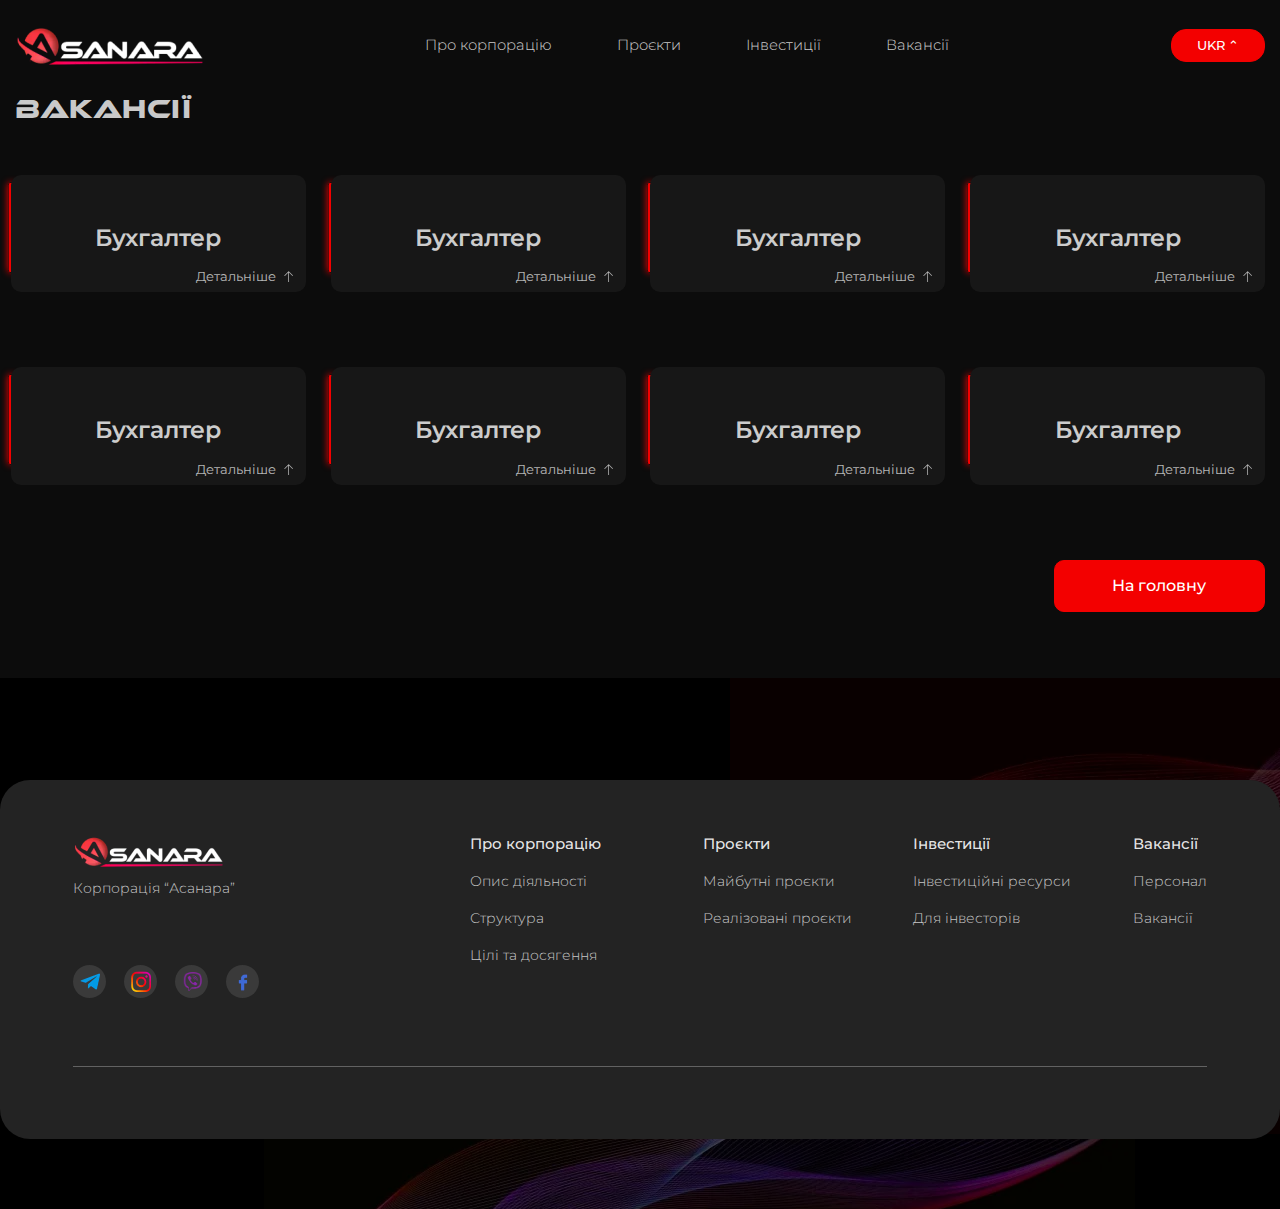
<file: vacancies.html>
<!DOCTYPE html>
<html lang="uk">

<head>
	<title>Asanara</title>
	<meta charset="UTF-8">
	<meta name="format-detection" content="telephone=no">
	<link rel="stylesheet" href="css/style.min.css?_v=20231009142056">
	<link rel="shortcut icon" href="favicon.ico">
	<meta name="viewport" content="width=device-width, initial-scale=1.0">
</head>
</div>

<body>
	<div class="wrapper">
		<header class="header">
			<div class="header__container">
				<div class="header__logo">
					<a href="index.html">
						<picture><source srcset="img/logo.webp" type="image/webp"><img src="img/logo.png" alt="Logo"></picture>
					</a>
				</div>
				<div class="header__menu menu">
					<nav class="menu__body">
						<ul class="menu__list">
							<li class="menu__item"><a href="#" data-goto-header data-goto='.about' class="menu__link">Про
									корпорацію</a></li>
							<li class="menu__item"><a href="#" data-goto-header data-goto='.projects' class="menu__link">Проєкти</a>
							</li>
							<li class="menu__item"><a href="#" data-goto-header data-goto='.investment' class="menu__link">Інвестиції</a></li>
							<li class="menu__item"><a href="#" data-goto-header data-goto='.vacancies' class="menu__link">Вакансії</a></li>
						</ul>
					</nav>
				</div>
				<div class="header__sub-menu ">
					<select name="form[]" data-scroll data-class-modif="form">
						<option value="1" selected>ukr</option>
						<option value="2">eng</option>
					</select>
					<button type="button" class="menu__icon icon-menu"><span></span></button>
				</div>
			</div>
		</header>
		<main class="page">
			<section class="vacancy">
				<div class="vacancy__container">
					<div class="vacancy__top top-block">
						<a href="index.html" class="top-block__link">На головну</a>
						<h1 class="top-block__title">Вакансії</h1>
					</div>
					<div class="vacancy__body">
						<div data-spollers data-one-spoller class="vacancy__block-spollers block-spollers">
							<div class="block-spollers__cover">
								<details class="block-spollers__item">
									<summary class="block-spollers__title block-spollers__title--vacancy">
										Бухгалтер<p>Детальніше</p>
									</summary>
									<div class="block-spollers__body body-spollers">
										<div class="body-spollers__requirements requirements">
											<h4 class="requirements__title title-spollers">Вимоги:</h4>
											<div class="requirements__text text-spollers">
												<p>Системність мислення, творчий підхід, висока працездатність, педантичність</p>
											</div>
										</div>
										<div class="body-spollers__conditions conditions">
											<h4 class="conditions__title title-spollers">Умови роботи:</h4>
											<div class="conditions__text text-spollers">
												<p> Висока, частково здільна, оплата праці, відсутність верхньої межі заробітної
													платні,
													швидкий кар'єрний та професійний ріст, реальний досвід роботи та професія,
													комфортабельний офіс в центрі міста</p>
											</div>
										</div>
										<div class="body-spollers__duties duties">
											<h4 class="duties__title title-spollers">Обов’язки:</h4>
											<ul class="duties__items">
												<li class="duties__item text-spollers">Банк, каса</li>
												<li class="duties__item text-spollers">Проводки в 1С, первичка</li>
												<li class="duties__item text-spollers">Договори із замовниками</li>
											</ul>
										</div>
									</div>
								</details>
							</div>
							<div class="block-spollers__cover">
								<details class="block-spollers__item">
									<summary class="block-spollers__title block-spollers__title--vacancy">
										Бухгалтер<p>Детальніше</p>
									</summary>
									<div class="block-spollers__body body-spollers">
										<div class="body-spollers__requirements requirements">
											<h4 class="requirements__title title-spollers">Вимоги:</h4>
											<div class="requirements__text text-spollers">
												<p>Системність мислення, творчий підхід, висока працездатність, педантичність</p>
											</div>
										</div>
										<div class="body-spollers__conditions conditions">
											<h4 class="conditions__title title-spollers">Умови роботи:</h4>
											<div class="conditions__text text-spollers">
												<p> Висока, частково здільна, оплата праці, відсутність верхньої межі заробітної
													платні,
													швидкий кар'єрний та професійний ріст, реальний досвід роботи та професія,
													комфортабельний офіс в центрі міста</p>
											</div>
										</div>
										<div class="body-spollers__duties duties">
											<h4 class="duties__title title-spollers">Обов’язки:</h4>
											<ul class="duties__items">
												<li class="duties__item text-spollers">Банк, каса</li>
												<li class="duties__item text-spollers">Проводки в 1С, первичка</li>
												<li class="duties__item text-spollers">Договори із замовниками</li>
											</ul>
										</div>
									</div>
								</details>
							</div>
							<div class="block-spollers__cover">
								<details class="block-spollers__item">
									<summary class="block-spollers__title block-spollers__title--vacancy">
										Бухгалтер<p>Детальніше</p>
									</summary>
									<div class="block-spollers__body body-spollers">
										<div class="body-spollers__requirements requirements">
											<h4 class="requirements__title title-spollers">Вимоги:</h4>
											<div class="requirements__text text-spollers">
												<p>Системність мислення, творчий підхід, висока працездатність, педантичність</p>
											</div>
										</div>
										<div class="body-spollers__conditions conditions">
											<h4 class="conditions__title title-spollers">Умови роботи:</h4>
											<div class="conditions__text text-spollers">
												<p> Висока, частково здільна, оплата праці, відсутність верхньої межі заробітної
													платні, комфортабельний офіс в центрі міста</p>
											</div>
										</div>
										<div class="body-spollers__duties duties">
											<h4 class="duties__title title-spollers">Обов’язки:</h4>
											<ul class="duties__items">
												<li class="duties__item text-spollers">Банк, каса</li>
												<li class="duties__item text-spollers">Проводки в 1С, первичка</li>
												<li class="duties__item text-spollers">Договори із замовниками</li>
											</ul>
										</div>
									</div>
								</details>
							</div>
							<div class="block-spollers__cover">
								<details class="block-spollers__item">
									<summary class="block-spollers__title block-spollers__title--vacancy">
										Бухгалтер<p>Детальніше</p>
									</summary>
									<div class="block-spollers__body body-spollers">
										<div class="body-spollers__requirements requirements">
											<h4 class="requirements__title title-spollers">Вимоги:</h4>
											<div class="requirements__text text-spollers">
												<p>Системність мислення, творчий підхід, висока працездатність, педантичність</p>
											</div>
										</div>
										<div class="body-spollers__conditions conditions">
											<h4 class="conditions__title title-spollers">Умови роботи:</h4>
											<div class="conditions__text text-spollers">
												<p> Висока, частково здільна, оплата праці, відсутність верхньої межі заробітної
													платні,
													швидкий кар'єрний та професійний ріст, реальний досвід роботи та професія,
													швидкий кар'єрний та професійний ріст, реальний досвід роботи та професія,
													комфортабельний офіс в центрі міста</p>
											</div>
										</div>
										<div class="body-spollers__duties duties">
											<h4 class="duties__title title-spollers">Обов’язки:</h4>
											<ul class="duties__items">
												<li class="duties__item text-spollers">Банк, каса</li>
												<li class="duties__item text-spollers">Проводки в 1С, первичка</li>
												<li class="duties__item text-spollers">Договори із замовниками</li>
											</ul>
										</div>
									</div>
								</details>
							</div>
							<div class="block-spollers__cover">
								<details class="block-spollers__item">
									<summary class="block-spollers__title block-spollers__title--vacancy">
										Бухгалтер<p>Детальніше</p>
									</summary>
									<div class="block-spollers__body body-spollers">
										<div class="body-spollers__requirements requirements">
											<h4 class="requirements__title title-spollers">Вимоги:</h4>
											<div class="requirements__text text-spollers">
												<p>Системність мислення, творчий підхід, висока працездатність, педантичність</p>
											</div>
										</div>
										<div class="body-spollers__conditions conditions">
											<h4 class="conditions__title title-spollers">Умови роботи:</h4>
											<div class="conditions__text text-spollers">
												<p> Висока, частково здільна, оплата праці, відсутність верхньої межі заробітної
													платні,
													швидкий кар'єрний та професійний ріст, реальний досвід роботи та професія,
													комфортабельний офіс в центрі міста</p>
											</div>
										</div>
										<div class="body-spollers__duties duties">
											<h4 class="duties__title title-spollers">Обов’язки:</h4>
											<ul class="duties__items">
												<li class="duties__item text-spollers">Банк, каса</li>
												<li class="duties__item text-spollers">Проводки в 1С, первичка</li>
												<li class="duties__item text-spollers">Договори із замовниками</li>
											</ul>
										</div>
									</div>
								</details>
							</div>
							<div class="block-spollers__cover">
								<details class="block-spollers__item">
									<summary class="block-spollers__title block-spollers__title--vacancy">
										Бухгалтер<p>Детальніше</p>
									</summary>
									<div class="block-spollers__body body-spollers">
										<div class="body-spollers__requirements requirements">
											<h4 class="requirements__title title-spollers">Вимоги:</h4>
											<div class="requirements__text text-spollers">
												<p>Системність мислення, творчий підхід, висока працездатність, педантичність</p>
											</div>
										</div>
										<div class="body-spollers__conditions conditions">
											<h4 class="conditions__title title-spollers">Умови роботи:</h4>
											<div class="conditions__text text-spollers">
												<p> Висока, частково здільна, оплата праці, відсутність верхньої межі заробітної
													платні,
													швидкий кар'єрний та професійний ріст, реальний досвід роботи та професія,
													комфортабельний офіс в центрі міста</p>
											</div>
										</div>
										<div class="body-spollers__duties duties">
											<h4 class="duties__title title-spollers">Обов’язки:</h4>
											<ul class="duties__items">
												<li class="duties__item text-spollers">Банк, каса</li>
												<li class="duties__item text-spollers">Проводки в 1С, первичка</li>
												<li class="duties__item text-spollers">Договори із замовниками</li>
											</ul>
										</div>
									</div>
								</details>
							</div>
							<div class="block-spollers__cover">
								<details class="block-spollers__item">
									<summary class="block-spollers__title block-spollers__title--vacancy">
										Бухгалтер<p>Детальніше</p>
									</summary>
									<div class="block-spollers__body body-spollers">
										<div class="body-spollers__requirements requirements">
											<h4 class="requirements__title title-spollers">Вимоги:</h4>
											<div class="requirements__text text-spollers">
												<p>Системність мислення, творчий підхід, висока працездатність, педантичність</p>
											</div>
										</div>
										<div class="body-spollers__conditions conditions">
											<h4 class="conditions__title title-spollers">Умови роботи:</h4>
											<div class="conditions__text text-spollers">
												<p> Висока, частково здільна, оплата праці, відсутність верхньої межі заробітної
													платні,
													швидкий кар'єрний та професійний ріст, реальний досвід роботи та професія,
													комфортабельний офіс в центрі міста</p>
											</div>
										</div>
										<div class="body-spollers__duties duties">
											<h4 class="duties__title title-spollers">Обов’язки:</h4>
											<ul class="duties__items">
												<li class="duties__item text-spollers">Банк, каса</li>
												<li class="duties__item text-spollers">Проводки в 1С, первичка</li>
												<li class="duties__item text-spollers">Договори із замовниками</li>
											</ul>
										</div>
									</div>
								</details>
							</div>
							<div class="block-spollers__cover">
								<details class="block-spollers__item">
									<summary class="block-spollers__title block-spollers__title--vacancy">
										Бухгалтер<p>Детальніше</p>
									</summary>
									<div class="block-spollers__body body-spollers">
										<div class="body-spollers__requirements requirements">
											<h4 class="requirements__title title-spollers">Вимоги:</h4>
											<div class="requirements__text text-spollers">
												<p>Системність мислення, творчий підхід, висока працездатність, педантичність</p>
											</div>
										</div>
										<div class="body-spollers__conditions conditions">
											<h4 class="conditions__title title-spollers">Умови роботи:</h4>
											<div class="conditions__text text-spollers">
												<p> Висока, частково здільна, оплата праці, відсутність верхньої межі заробітної
													платні,
													швидкий кар'єрний та професійний ріст, реальний досвід роботи та професія,
													комфортабельний офіс в центрі міста</p>
											</div>
										</div>
										<div class="body-spollers__duties duties">
											<h4 class="duties__title title-spollers">Обов’язки:</h4>
											<ul class="duties__items">
												<li class="duties__item text-spollers">Банк, каса</li>
												<li class="duties__item text-spollers">Проводки в 1С, первичка</li>
												<li class="duties__item text-spollers">Договори із замовниками</li>
											</ul>
										</div>
									</div>
								</details>
							</div>
						</div>
					</div>
					<a class="vacancy__button button" href="index.html">На головну</a>
				</div>
			</section>
		</main>
		<footer class="footer">
			<div class="footer__container">
				<div class="footer__wrapper">
					<div class="footer__content">
						<div class="footer__info">
							<a href="index.html" class="footer__logo">
								<picture><source srcset="img/footer/logo.webp" type="image/webp"><img src="img/footer/logo.png" alt="Logo"></picture>
							</a>
							<div class="footer__text">
								<p>Корпорація “Асанара”</p>
							</div>
							<div class="footer__social social">
								<a href="https://t.me/sergey_asanara" class="social__link">
									<picture><source srcset="img/footer/social/telegram.webp" type="image/webp"><img src="img/footer/social/telegram.png" alt="Telegram"></picture>
								</a>
								<a href="https://instagram.com/asanara.ua?igshid=MzRlODBiNWFlZA==" class="social__link">
									<picture><source srcset="img/footer/social/instagram.webp" type="image/webp"><img src="img/footer/social/instagram.png" alt="Instagram"></picture>
								</a>
								<a href="viber://chat?number=%2B380930874626" class="social__link">
									<picture><source srcset="img/footer/social/viber.webp" type="image/webp"><img src="img/footer/social/viber.png" alt="Viber"></picture>
								</a>
								<a href="https://www.facebook.com/profile.php?id=100092365500962" class="social__link">
									<picture><source srcset="img/footer/social/facebook.webp" type="image/webp"><img src="img/footer/social/facebook.png" alt="Facebook"></picture>
								</a>
							</div>
						</div>
						<div class="footer__menu menu-footer">
							<div class="menu-footer__block">
								<h3 class="menu-footer__title"><a href="#" data-goto-header data-goto=".about">Про корпорацію</a></h3>
								<ul class="menu-footer__items">
									<li class="menu-footer__item">
										<a href="#" class="menu-footer__link">Опис діяльності</a>
									</li>
									<li class="menu-footer__item">
										<a href="#" class="menu-footer__link">Структура</a>
									</li>
									<li class="menu-footer__item">
										<a href="#" class="menu-footer__link">Цілі та досягення</a>
									</li>
								</ul>
							</div>
							<div class="menu-footer__block">
								<h3 class="menu-footer__title"><a href="#" data-goto-header data-goto=".projects">Проєкти</a></h3>
								<ul class="menu-footer__items">
									<li class="menu-footer__item">
										<a href="#" class="menu-footer__link">Майбутні проєкти</a>
									</li>
									<li class="menu-footer__item">
										<a href="#" class="menu-footer__link">Реалізовані проєкти</a>
									</li>
								</ul>
							</div>
							<div class="menu-footer__block">
								<h3 class="menu-footer__title"><a href="#" data-goto-header data-goto=".investment">Інвестиції</a>
								</h3>
								<ul class="menu-footer__items">
									<li class="menu-footer__item">
										<a href="#" class="menu-footer__link">Інвестиційні ресурси</a>
									</li>
									<li class="menu-footer__item">
										<a href="#" class="menu-footer__link">Для інвесторів</a>
									</li>
								</ul>
							</div>
							<div class="menu-footer__block">
								<h3 class="menu-footer__title"><a href="#" data-goto-header data-goto=".vacancies">Вакансії</a></h3>
								<ul class="menu-footer__items">
									<li class="menu-footer__item">
										<a href="#" class="menu-footer__link">Персонал</a>
									</li>
									<li class="menu-footer__item">
										<a href="#" class="menu-footer__link">Вакансії</a>
									</li>
								</ul>
							</div>
						</div>
					</div>
					<div class="footer__copy">© 2023 Copyright.Asanara</div>
				</div>
			</div>
			<div class="footer__invisible invisible">
				<div class="invisible__body">
					<picture><source srcset="img/footer/bg-bottom.webp" type="image/webp"><img class="invisible__bgbottom" src="img/footer/bg-bottom.png" alt="Background image"></picture>
					<picture><source srcset="img/footer/bg-right.webp" type="image/webp"><img class="invisible__bgright" src="img/footer/bg-right.png" alt="Background image"></picture>
				</div>
			</div>
		</footer>
	</div>
	<script src="js/app.min.js?_v=20231009142056"></script>
</body>

</html>
</file>
<file: css/style.min.css>
@charset "UTF-8";

@font-face {
   font-family: Ethnocentric;
   font-display: swap;
   src: url(../fonts/Ethnocentric.woff2) format("woff2"), url(../fonts/Ethnocentric.woff) format("woff");
   font-weight: 400;
   font-style: normal
}

@font-face {
   font-family: Montserrat;
   font-display: swap;
   src: url(../fonts/Montserrat-regular.woff2) format("woff2"), url(../fonts/Montserrat-regular.woff) format("woff");
   font-weight: 400;
   font-style: normal
}

@font-face {
   font-family: Montserrat;
   font-display: swap;
   src: url(../fonts/Montserrat-semibold.woff2) format("woff2"), url(../fonts/Montserrat-semibold.woff) format("woff");
   font-weight: 600;
   font-style: normal
}

@font-face {
   font-family: Montserrat;
   font-display: swap;
   src: url(../fonts/Montserrat-medium.woff2) format("woff2"), url(../fonts/Montserrat-medium.woff) format("woff");
   font-weight: 500;
   font-style: normal
}

@font-face {
   font-family: Montserrat;
   font-display: swap;
   src: url(../fonts/Montserrat-bold.woff2) format("woff2"), url(../fonts/Montserrat-bold.woff) format("woff");
   font-weight: 700;
   font-style: normal
}

@font-face {
   font-family: Montserrat;
   font-display: swap;
   src: url(../fonts/Montserrat-light.woff2) format("woff2"), url(../fonts/Montserrat-light.woff) format("woff");
   font-weight: 300;
   font-style: normal
}

[class*=_icon-]:before {
   font-family: icons;
   font-style: normal;
   font-weight: 400;
   font-variant: normal;
   text-transform: none;
   line-height: 1;
   -webkit-font-smoothing: antialiased;
   -moz-osx-font-smoothing: grayscale
}

[class*=_icon-]:before {
   display: block
}

._icon-arrow:before {
   content: "⌃"
}

* {
   padding: 0;
   margin: 0;
   border: 0
}

*,
:after,
:before {
   -webkit-box-sizing: border-box;
   box-sizing: border-box
}

body,
html {
   height: 100%;
   min-width: 320px
}

body {
   color: rgba(255, 255, 255, .8);
   line-height: 1;
   font-family: Montserrat;
   font-size: 1.0625rem;
   -ms-text-size-adjust: 100%;
   -moz-text-size-adjust: 100%;
   -webkit-text-size-adjust: 100%;
   -webkit-font-smoothing: antialiased;
   -moz-osx-font-smoothing: grayscale
}

button,
input,
textarea {
   font-family: Montserrat;
   font-size: inherit;
   line-height: inherit
}

button {
   cursor: pointer;
   color: inherit;
   background-color: transparent
}

a {
   color: inherit;
   text-decoration: none
}

ul li {
   list-style: none
}

img {
   vertical-align: top
}

h1,
h2,
h3,
h4,
h5,
h6 {
   font-weight: inherit;
   font-size: inherit
}

.lock body {
   overflow: hidden;
   -ms-touch-action: none;
   touch-action: none;
   -ms-scroll-chaining: none;
   overscroll-behavior: none
}

.wrapper {
   background-color: #0c0c0c;
   min-height: 100%;
   display: -webkit-box;
   display: -ms-flexbox;
   display: flex;
   -webkit-box-orient: vertical;
   -webkit-box-direction: normal;
   -ms-flex-direction: column;
   flex-direction: column;
   overflow: hidden
}

@supports (overflow:clip) {
   .wrapper {
      overflow: clip
   }
}

.wrapper>main {
   -webkit-box-flex: 1;
   -ms-flex: 1 1 auto;
   flex: 1 1 auto
}

.wrapper>* {
   min-width: 0
}

[class*=__container] {
   max-width: 85.625rem;
   margin: 0 auto;
   padding: 0 .9375rem
}

.button {
   display: -webkit-inline-box;
   display: -ms-inline-flexbox;
   display: inline-flex;
   padding: .9375rem .3125rem;
   -webkit-box-pack: center;
   -ms-flex-pack: center;
   justify-content: center;
   -webkit-box-align: center;
   -ms-flex-align: center;
   align-items: center;
   border-radius: .625rem;
   background-color: #f30000;
   color: #fff;
   font-size: 1rem;
   font-weight: 500;
   line-height: 1.25;
   -webkit-transition: all .3s;
   transition: all .3s;
   border: .0625rem solid #f30000
}

.button--fw {
   width: 100%
}

.button--min {
   text-transform: uppercase;
   display: -webkit-inline-box;
   display: -ms-inline-flexbox;
   display: inline-flex;
   font-size: 1rem;
   font-weight: 600;
   color: #fff;
   line-height: 1.25;
   padding: .3125rem .9375rem;
   border-radius: 2.6875rem;
   background: #ff3232;
   -webkit-transition: all .3s;
   transition: all .3s;
   border: .0625rem solid #ff3232
}

.select {
   min-width: 0;
   position: relative
}

.select__body {
   position: relative
}

.select__title {
   color: #fff;
   text-align: left;
   background-color: #f30000;
   cursor: pointer;
   width: 100%;
   border-radius: 15px;
   line-height: 1.2307692308;
   -webkit-transition: all .3s;
   transition: all .3s;
   border: .0625rem solid #f30000
}

.select__value {
   position: relative;
   text-transform: uppercase;
   font-weight: 500;
   font-size: .8125rem;
   display: -webkit-box;
   display: -ms-flexbox;
   display: flex;
   -webkit-box-align: center;
   -ms-flex-align: center;
   align-items: center;
   -webkit-box-pack: center;
   -ms-flex-pack: center;
   justify-content: center;
   min-height: 1.9375rem;
   width: 5.75rem;
   gap: .1875rem
}

.select__value>* {
   -webkit-box-flex: 1;
   -ms-flex: 1 1 auto;
   flex: 1 1 auto
}

.select__value:after {
   content: "⌃";
   -ms-flex-item-align: stretch;
   -ms-grid-row-align: stretch;
   align-self: stretch;
   -webkit-box-flex: 0;
   -ms-flex: 0 0 10px;
   flex: 0 0 10px;
   -webkit-transition: all .3s ease 0s;
   transition: all .3s ease 0s;
   display: -webkit-box;
   display: -ms-flexbox;
   display: flex;
   -webkit-box-pack: center;
   -ms-flex-pack: center;
   justify-content: center;
   -webkit-box-align: center;
   -ms-flex-align: center;
   align-items: center
}

._select-open .select__value:after {
   -webkit-transform: rotateX(-180deg);
   transform: rotateX(-180deg)
}

.select__value._select-pseudo-label::before {
   content: attr(data-pseudo-label);
   opacity: .5
}

.select__content {
   text-align: center;
   -webkit-box-flex: 0;
   -ms-flex: 0 1 auto;
   flex: 0 1 auto;
   overflow: hidden;
   text-overflow: ellipsis;
   white-space: nowrap
}

.select__text {
   -webkit-box-flex: 1;
   -ms-flex: 1 1 auto;
   flex: 1 1 auto;
   overflow: hidden;
   text-overflow: ellipsis;
   white-space: nowrap
}

.select__input {
   width: 100%;
   background-color: transparent;
   height: 100%
}

.select__options {
   margin-top: .125rem;
   cursor: pointer;
   color: #fff;
   position: absolute;
   top: calc(100% - .0625rem);
   width: 5.75rem;
   text-align: center;
   border-top: 0
}

.select__scroll {
   overflow-y: auto;
   overflow-x: hidden;
   max-height: 12.5rem
}

.select__option {
   font-size: .8125rem;
   text-transform: uppercase;
   font-weight: 500;
   width: 100%;
   min-height: 1.875rem;
   text-align: center;
   border-radius: 15px;
   background-color: #f30000;
   border: .0625rem solid #f30000;
   -webkit-transition: all .3s;
   transition: all .3s;
   cursor: pointer;
   padding: 0 .9375rem;
   color: inherit
}

.select__option._select-selected {
   background-color: #f30000
}

.select__row {
   display: -webkit-inline-box;
   display: -ms-inline-flexbox;
   display: inline-flex;
   -webkit-box-align: center;
   -ms-flex-align: center;
   align-items: center
}

.select--show-top .select__options {
   top: auto;
   bottom: calc(100% - .0625rem);
   border: 1px solid #d9d9d9;
   border-bottom: 0;
   border-radius: 4px 4px 0 0;
   padding: 5px 0 10px 0
}

._select-tag {
   cursor: pointer
}

[class*=-ibg] {
   position: relative
}

[class*=-ibg] img {
   position: absolute;
   width: 100%;
   height: 100%;
   top: 0;
   left: 0;
   -o-object-fit: cover;
   object-fit: cover
}

[class*=-ibg--contain] img {
   -o-object-fit: contain;
   object-fit: contain
}

.propose__items {
   list-style-type: none;
   counter-reset: item
}

.propose__items li {
   position: relative
}

.propose__items li:before {
   counter-increment: item;
   content: "0" counter(item);
   position: absolute;
   left: 0;
   top: 0
}

.block-header__title {
   font-family: Ethnocentric, sans-serif;
   color: #fff
}

.block-header__title:not(:last-child) {
   margin-bottom: .75rem
}

.block-header__title--big {
   color: #f30000;
   text-shadow: 0 .625rem 5.8125rem rgba(255, 255, 255, .3);
   font-weight: 400
}

.block-header__subtitle {
   font-family: Ethnocentric, sans-serif;
   color: #d9d9d9
}

.block-header__number {
   font-family: Ethnocentric, sans-serif;
   font-size: 3rem;
   color: #f30000;
   -webkit-text-fill-color: #0c0c0c;
   -webkit-text-stroke-width: .125rem;
   position: relative;
   display: inline
}

.block-header__number::before {
   content: "";
   position: absolute;
   height: .3125rem;
   width: 5.625rem;
   left: 5%;
   bottom: .3125rem;
   background-color: #0c0c0c
}

.block-header__number--side::before {
   content: "";
   bottom: .5625rem
}

.block-header--center {
   display: -webkit-box;
   display: -ms-flexbox;
   display: flex;
   -webkit-box-orient: vertical;
   -webkit-box-direction: normal;
   -ms-flex-direction: column;
   flex-direction: column;
   text-align: center;
   -webkit-box-align: center;
   -ms-flex-align: center;
   align-items: center;
   -webkit-box-pack: center;
   -ms-flex-pack: center;
   justify-content: center
}

.text {
   font-size: 1.0625rem;
   font-weight: 300;
   line-height: 1.2352941176
}

.text p:not(:last-child) {
   margin-bottom: 1.25rem
}

.cover {
   -ms-flex-item-align: end;
   -ms-grid-row-align: end;
   align-self: end;
   position: relative;
   z-index: 2;
   margin: 0 -.9375rem -.9375rem -.9375rem;
   background: url(../img/decor/corner.svg) right bottom no-repeat
}

.cover::before {
   content: "";
   position: absolute;
   display: block;
   width: 1.25rem;
   height: 100%;
   background: url(../img/decor/line.svg) left 0 no-repeat
}

.card-block {
   position: relative;
   padding: 0 .9375rem 1rem .6875rem
}

.card-block__body {
   border-radius: .625rem;
   background-color: #171717;
   padding: 2.5rem 1.25rem 2.125rem 0;
   display: -ms-grid;
   display: grid;
   -ms-grid-columns: 12.5rem 1fr;
   grid-template-columns: 12.5rem 1fr
}

.card-block__body--bgnone {
   background-color: transparent
}

.card-block__image-ibg--bgnone img {
   height: 126%;
   top: -1.25rem
}

.card-block__text {
   font-size: 1rem;
   font-weight: 300;
   max-width: 18.125rem
}

.card-block__text:not(:last-child) {
   margin-bottom: .8125rem;
   margin-top: 1.4375rem
}

.card-block__text p:not(:last-child) {
   margin-bottom: .625rem
}

.no-webp .card-block__details {
   background: url(../img/arrows/up-right-arrow.png) right .3125rem no-repeat
}

.card-block__details {
   padding-right: 1.25rem;
   display: inline-block;
   -webkit-transition: color .3s;
   transition: color .3s;
   line-height: 1.25;
   font-size: 1rem
}

.no-webp .top-block__link {
   background: url(../img/arrows/left-arrow.png) left 0 no-repeat
}

.top-block__link {
   color: rgba(255, 255, 255, .7);
   font-size: .8125rem;
   padding-left: 1.25rem;
   line-height: 1.2307692308;
   display: inline-block
}

.top-block__link:not(:last-child) {
   margin-bottom: 1.875rem
}

.top-block__title {
   font-family: Ethnocentric, sans-serif
}

.block-spollers {
   display: -ms-grid;
   display: grid;
   grid-template-columns: repeat(auto-fill, minmax(18.125rem, 1fr))
}

.block-spollers__cover {
   position: relative;
   z-index: 2;
   margin: 0 0 0 -.9375rem
}

.block-spollers__cover::before {
   content: "";
   position: absolute;
   display: block;
   width: 1.25rem;
   height: 100%;
   background: url(../img/decor/line.svg) left 0 no-repeat;
   -webkit-transform: translate(.0625rem, 0);
   -ms-transform: translate(.0625rem, 0);
   transform: translate(.0625rem, 0)
}

.block-spollers__item {
   padding: 0 0 0 .6875rem
}

.block-spollers__title {
   border-radius: .625rem;
   background-color: #171717;
   padding: 2.5rem .3125rem;
   text-align: center;
   list-style: none;
   -webkit-transition: all .3s;
   transition: all .3s
}

.block-spollers__title::marker {
   display: none
}

summary::-webkit-details-marker {
  display: none; 
}

._spoller-init .block-spollers__title {
   cursor: pointer;
   position: relative
}

.no-webp ._spoller-init .block-spollers__title::before {
   background: url(../img/arrows/up-arrow.png) no-repeat
}

._spoller-init .block-spollers__title::before {
   content: "";
   position: absolute;
   display: block;
   width: .875rem;
   height: .75rem;
   bottom: .625rem;
   right: .625rem;
   -webkit-transition: all .3s;
   transition: all .3s
}

._spoller-init .block-spollers__title._spoller-active::before {
   -webkit-transform: rotateX(-180deg);
   transform: rotateX(-180deg)
}

.block-spollers__title p {
   position: absolute;
   right: 0;
   bottom: .5rem;
   color: rgba(255, 255, 255, .7);
   font-size: .8125rem;
   padding-right: 1.875rem;
   line-height: 1.2307692308;
   font-weight: 400
}

.block-spollers__title--vacancy {
   font-weight: 600;
   line-height: 1.2083333333
}

.block-spollers__title--structure {
   font-family: Ethnocentric, sans-serif
}

.block-spollers__title--structure p {
   font-family: Montserrat
}

.block-spollers__body {
   display: -webkit-box;
   display: -ms-flexbox;
   display: flex;
   -webkit-box-orient: vertical;
   -webkit-box-direction: normal;
   -ms-flex-direction: column;
   flex-direction: column
}

.header {
   z-index: 50;
   position: fixed;
   left: 0;
   top: 0;
   width: 100%;
   background-color: #0c0c0c
}

.header__container {
   min-height: 5.625rem;
   padding-top: .625rem;
   padding-bottom: .625rem;
   gap: .9375rem;
   display: -webkit-box;
   display: -ms-flexbox;
   display: flex;
   -webkit-box-align: center;
   -ms-flex-align: center;
   align-items: center;
   -webkit-box-pack: justify;
   -ms-flex-pack: justify;
   justify-content: space-between
}

.header__logo {
   position: relative;
   z-index: 5
}

.header__logo img {
   max-width: 11.75rem
}

.header__sub-menu {
   display: -webkit-box;
   display: -ms-flexbox;
   display: flex;
   -webkit-box-align: center;
   -ms-flex-align: center;
   align-items: center;
   -webkit-box-pack: center;
   -ms-flex-pack: center;
   justify-content: center
}

.menu {
   display: -ms-grid;
   display: grid;
   -ms-grid-row-align: center;
   align-self: center
}

.menu__list {
   display: -webkit-box;
   display: -ms-flexbox;
   display: flex;
   -ms-flex-wrap: wrap;
   flex-wrap: wrap;
   row-gap: .3125rem
}

.menu__link {
   font-weight: 300;
   -webkit-transition: color .3s;
   transition: color .3s
}

.icon-menu {
   display: none
}

.footer {
   display: -webkit-box;
   display: -ms-flexbox;
   display: flex;
   -webkit-box-orient: vertical;
   -webkit-box-direction: normal;
   -ms-flex-direction: column;
   flex-direction: column;
   position: relative;
   z-index: 2;
   background-color: #000;
   display: -ms-grid;
   display: grid;
   -webkit-box-align: center;
   -ms-flex-align: center;
   align-items: center
}

.footer__container {
   padding-top: 6.875rem;
   padding-bottom: 4.6875rem;
   padding-left: 0;
   padding-right: 0;
   width: 100%
}

.footer__wrapper {
   position: relative;
   z-index: 10;
   display: -webkit-box;
   display: -ms-flexbox;
   display: flex;
   -webkit-box-orient: vertical;
   -webkit-box-direction: normal;
   -ms-flex-direction: column;
   flex-direction: column;
   -webkit-box-pack: center;
   -ms-flex-pack: center;
   justify-content: center;
   background-color: #232323;
   border-radius: 1.875rem
}

.footer__content {
   display: -ms-grid;
   display: grid;
   -ms-grid-columns: auto auto;
   grid-template-columns: auto auto;
   gap: 1.5625rem;
   -webkit-box-pack: justify;
   -ms-flex-pack: justify;
   justify-content: space-between
}

.footer__info {
   display: -webkit-box;
   display: -ms-flexbox;
   display: flex;
   -webkit-box-orient: vertical;
   -webkit-box-direction: normal;
   -ms-flex-direction: column;
   flex-direction: column
}

.footer__logo img {
   max-width: 9.375rem
}

.footer__logo:not(:last-child) {
   margin-bottom: .8125rem
}

.footer__text {
   color: rgba(255, 255, 255, .75);
   font-size: .875rem;
   font-weight: 300;
   line-height: 1.2142857143
}

.footer__copy {
   border-top: .0625rem solid rgba(255, 255, 255, .29);
   text-align: center;
   color: transparent
}

.footer__copy::before {
   content: "";
   background-color: rgba(255, 255, 255, .29);
   width: 68.75rem;
   height: .0625rem
}

.footer__invisible {
   position: absolute;
   top: 50%;
   left: 50%;
   padding-bottom: 33.3333333333%
}

.invisible__body {
   position: relative
}

.invisible__bgbottom {
   position: absolute;
   top: 0;
   left: -23.5rem;
   -webkit-transform: translate(0, 6.25rem);
   -ms-transform: translate(0, 6.25rem);
   transform: translate(0, 6.25rem)
}

.invisible__bgright {
   z-index: -1;
   position: absolute;
   bottom: -15rem;
   left: 0;
   -webkit-transform: translate(5.625rem, -3.125rem);
   -ms-transform: translate(5.625rem, -3.125rem);
   transform: translate(5.625rem, -3.125rem)
}

.social {
   display: -webkit-box;
   display: -ms-flexbox;
   display: flex;
   gap: 1.125rem
}

.social__link {
   display: -webkit-box;
   display: -ms-flexbox;
   display: flex;
   -webkit-box-align: center;
   -ms-flex-align: center;
   align-items: center;
   -webkit-box-pack: center;
   -ms-flex-pack: center;
   justify-content: center;
   border-radius: 50%;
   background-color: #3a3a3a;
   width: 2.0625rem;
   height: 2.0625rem;
   -webkit-transition: all .5s;
   transition: all .5s
}

.social__link img {
   max-width: 1.25rem
}

.menu-footer {
   display: -webkit-box;
   display: -ms-flexbox;
   display: flex;
   -webkit-column-gap: 4.0625rem;
   -moz-column-gap: 4.0625rem;
   column-gap: 4.0625rem;
   row-gap: 1.5625rem
}

.menu-footer__title {
   color: rgba(255, 255, 255, .9);
   font-size: .9375rem;
   font-weight: 500;
   line-height: 1.2
}

.menu-footer__title:not(:last-child) {
   margin-bottom: 1.1875rem
}

.menu-footer__item:not(:last-child) {
   margin-bottom: 1.1875rem
}

.menu-footer__link {
   font-size: 14px;
   color: rgba(255, 255, 255, .75);
   font-weight: 300;
   line-height: 1.2142857143;
   -webkit-transition: all .3s;
   transition: all .3s
}

.structure {
   padding-top: 3.125rem;
   position: relative;
   z-index: 3;
   background-color: #0c0c0c
}

.structure__container {
   display: -webkit-box;
   display: -ms-flexbox;
   display: flex;
   -webkit-box-orient: vertical;
   -webkit-box-direction: normal;
   -ms-flex-direction: column;
   flex-direction: column
}

.structure__button {
   -ms-flex-item-align: end;
   -ms-grid-row-align: end;
   align-self: end
}

.body-spollers__text {
   font-size: 1rem;
   font-weight: 300;
   line-height: 1.25
}

.body-spollers__text p:not(:last-child) {
   margin-bottom: .9375rem
}

.vacancy {
   padding-top: 3.125rem;
   position: relative;
   z-index: 3;
   background-color: #0c0c0c
}

.vacancy__container {
   display: -webkit-box;
   display: -ms-flexbox;
   display: flex;
   -webkit-box-orient: vertical;
   -webkit-box-direction: normal;
   -ms-flex-direction: column;
   flex-direction: column
}

.vacancy__button {
   -ms-flex-item-align: end;
   -ms-grid-row-align: end;
   align-self: end
}

.title-spollers {
   font-size: 1rem;
   font-weight: 500;
   line-height: 1.25
}

.text-spollers {
   font-size: 1rem;
   font-weight: 300;
   line-height: 1.25
}

.duties__item {
   list-style: inside
}

.duties__item::marker {
   margin: 0
}

.hero {
   position: relative;
   height: 100vh
}

.hero__background {
   position: absolute;
   width: 100%;
   top: 25%;
   text-align: center;
   max-width: 1440
}

.hero__background p {
   color: rgba(217, 217, 217, .01);
   font-size: 12.5rem;
   font-family: Ethnocentric
}

.hero__background p:last-child {
   -webkit-transform: rotate(180deg);
   -ms-transform: rotate(180deg);
   transform: rotate(180deg)
}

.hero__container {
   display: -webkit-box;
   display: -ms-flexbox;
   display: flex;
   -webkit-box-orient: vertical;
   -webkit-box-direction: normal;
   -ms-flex-direction: column;
   flex-direction: column;
   -webkit-box-align: center;
   -ms-flex-align: center;
   align-items: center;
   -webkit-box-pack: center;
   -ms-flex-pack: center;
   justify-content: center;
   position: relative;
   height: 100%
}

.hero__container::after,
.hero__container::before {
   content: "";
   display: block;
   left: 0;
   background-color: rgba(255, 255, 255, .5);
   height: .0625rem;
   width: 3.4375rem;
   position: absolute;
   -webkit-transform: rotate(90deg);
   -ms-transform: rotate(90deg);
   transform: rotate(90deg);
   z-index: 10
}

.hero__container::before {
   top: 10%
}

.hero__container::after {
   bottom: 32%
}

.hero__container .mini-decor::after,
.hero__container .mini-decor::before {
   content: "";
   display: block;
   left: 1.4375rem;
   background-color: #f30000;
   height: .0625rem;
   width: .625rem;
   position: absolute;
   -webkit-transform: rotate(90deg);
   -ms-transform: rotate(90deg);
   transform: rotate(90deg);
   z-index: 10
}

.hero__container .mini-decor::before {
   top: 19%
}

.hero__container .mini-decor::after {
   top: 59%
}

.hero__container .midle-decor::after {
   content: "";
   display: block;
   left: 0;
   top: 43%;
   background-color: rgba(255, 255, 255, .11);
   height: .0625rem;
   width: 3.4375rem;
   position: absolute;
   -webkit-transform: rotate(90deg);
   -ms-transform: rotate(90deg);
   transform: rotate(90deg);
   z-index: 10
}

.hero__content {
   text-align: center;
   position: relative;
   z-index: 2
}

.hero__content::after,
.hero__content::before {
   content: "0";
   position: absolute;
   z-index: -1;
   font-weight: 600;
   color: #260e0e
}

.hero__content::before {
   top: -39%;
   left: -41%
}

.hero__content::after {
   left: -74%;
   top: -42%;
   color: #520000
}

.hero__content .hero__image {
   position: absolute;
   z-index: -2;
   right: -23.4375rem;
   bottom: -10.3125rem
}

.hero__content .hero__image img {
   max-width: 100%
}

.hero__block-header {
   margin-bottom: .625rem
}

.hero__text {
   font-weight: 300;
   line-height: 1.25
}

.hero .social-hero {
   display: -webkit-box;
   display: -ms-flexbox;
   display: flex;
   -webkit-box-align: center;
   -ms-flex-align: center;
   align-items: center;
   position: relative;
   z-index: 2
}

.hero .social-hero__text {
   font-size: .75rem;
   margin-right: 5.25rem;
   position: relative
}

.hero .social-hero__text::before {
   content: "";
   display: block;
   right: -3.125rem;
   bottom: .25rem;
   background-color: #f30000;
   height: .125rem;
   width: 2.375rem;
   position: absolute
}

.hero .social-hero__text::after {
   content: "";
   position: absolute;
   right: -4.0625rem;
   bottom: .25rem;
   height: .125rem;
   width: .4375rem;
   background-color: rgba(255, 255, 255, .8)
}

.hero .social-hero__items {
   display: -webkit-box;
   display: -ms-flexbox;
   display: flex;
   gap: 1.625rem
}

.hero .social-hero__item img {
   max-width: 1rem
}

.about {
   position: relative
}

.about__block-header {
   margin-bottom: 2.5rem
}

.about__body {
   position: relative;
   z-index: 2;
   display: -ms-grid;
   display: grid;
   -ms-grid-columns: 1fr 1fr;
   grid-template-columns: repeat(2, 1fr);
   -webkit-box-pack: justify;
   -ms-flex-pack: justify;
   justify-content: space-between;
   row-gap: 2.5rem
}

.about__info {
   max-width: 30.375rem;
   text-align: left
}

.decor-img1,
.decor-img2 {
   position: absolute
}

.decor-img1 {
   bottom: -16.0625rem;
   left: -31.5625rem
}

.decor-img2 {
   right: -26.5625rem;
   bottom: -18.75rem
}

.projects__head {
   display: -ms-grid;
   display: grid;
   position: relative;
   z-index: 2;
   -ms-grid-columns: auto;
   grid-template-columns: auto;
   -webkit-box-align: center;
   -ms-flex-align: center;
   align-items: center;
   -webkit-box-pack: justify;
   -ms-flex-pack: justify;
   justify-content: space-between;
   margin-bottom: 4.25rem
}

.projects .first {
   -webkit-transform: translate(-31%, -18%);
   -ms-transform: translate(-31%, -18%);
   transform: translate(-31%, -18%);
   position: absolute;
   left: 0;
   z-index: 2;
   max-width: 23.125rem
}

.projects .second {
   position: absolute;
   right: 0;
   top: 0;
   -webkit-transform: translate(13%, -23%);
   -ms-transform: translate(13%, -23%);
   transform: translate(37%, -23%)
}

.projects__body {
   -ms-grid-column-span: 3;
   grid-column: span 3;
   position: relative;
   padding-left: .625rem;
   padding-right: .625rem;
   border-radius: .625rem;
   background-color: #171717
}

.projects .block-header__number::before {
   background-color: #171717
}

.projects .block-header__text {
   max-width: 26.6875rem;
   position: relative;
   z-index: 2
}

.projects__content {
   position: relative
}

.projects__arrow--left {
   position: absolute;
   top: 25%;
   left: 1.375rem;
   -webkit-transform: rotate(-90deg);
   -ms-transform: rotate(-90deg);
   transform: rotate(-90deg)
}

.projects__arrow--right {
   position: absolute;
   right: 1.375rem;
   top: 25%;
   -webkit-transform: rotate(90deg);
   -ms-transform: rotate(90deg);
   transform: rotate(90deg)
}

._icon-arrow {
   color: #fff;
   font-size: 1.875rem;
   font-weight: 700
}

.swiper-button-disabled {
   color: rgba(255, 255, 255, .28)
}

.slide-projects {
   display: -ms-grid;
   display: grid;
   -ms-grid-columns: 3.75rem auto;
   grid-template-columns: 3.75rem auto;
   -webkit-box-align: center;
   -ms-flex-align: center;
   align-items: center;
   -webkit-box-pack: center;
   -ms-flex-pack: center;
   justify-content: center;
   position: relative
}

.slide-projects__number {
   font-size: 2.25rem;
   font-weight: 700;
   border-radius: 50%;
   background-color: #000;
   width: 3.75rem;
   height: 3.75rem;
   display: -ms-grid;
   display: grid;
   -webkit-box-pack: center;
   -ms-flex-pack: center;
   justify-content: center;
   -webkit-box-align: center;
   -ms-flex-align: center;
   align-items: center
}

.slide-projects__text {
   padding-left: 1.625rem;
   font-size: .9375rem;
   font-weight: 300;
   max-width: 16.25rem;
   color: rgba(255, 255, 255, .6)
}

.slide-projects__text p:not(:last-child) {
   margin-bottom: 8px
}

.investment__container {
   display: -ms-grid;
   display: grid;
   -ms-grid-columns: 1fr 1fr;
   grid-template-columns: repeat(2, 1fr);
   -webkit-column-gap: 1.25rem;
   -moz-column-gap: 1.25rem;
   column-gap: 1.25rem
}

.investment__info:not(:last-child) {
   margin-bottom: 2.5rem
}

.investment__block-header {
   margin-bottom: 1.25rem
}

.investment__text {
   max-width: 31.625rem
}

.propose {
   display: -webkit-box;
   display: -ms-flexbox;
   display: flex;
   -webkit-box-orient: vertical;
   -webkit-box-direction: normal;
   -ms-flex-direction: column;
   flex-direction: column;
   padding-top: 2.8125rem
}

.propose__title {
   font-family: Ethnocentric;
   font-size: 1.25rem
}

.propose__item {
   padding-left: 2.75rem;
   font-size: 1rem;
   font-weight: 300
}

.propose__item::before {
   content: "";
   font-family: Ethnocentric;
   font-size: 1rem
}

.vacancies {
   position: relative;
   z-index: 4
}

.vacancies__body {
   display: -ms-grid;
   display: grid;
   -ms-grid-columns: 1fr 1fr;
   grid-template-columns: repeat(2, 1fr);
   -webkit-box-pack: justify;
   -ms-flex-pack: justify;
   justify-content: space-between;
   row-gap: 2.5rem
}

.vacancies__info {
   max-width: 35rem;
   text-align: left
}

.vacancies__cover {
   -ms-flex-item-align: start;
   -ms-grid-row-align: start;
   align-self: start
}

.vacancies__card-block {
   position: relative;
   z-index: 3
}

.cotacts {
   position: relative;
   z-index: 3;
   background-color: #0c0c0c
}

.cotacts__container {
   display: -webkit-box;
   display: -ms-flexbox;
   display: flex
}

.cotacts__location {
   -webkit-box-flex: 0;
   -ms-flex: 0 1 60%;
   flex: 0 1 60%
}

.cotacts__info {
   -webkit-box-flex: 0;
   -ms-flex: 0 1 40%;
   flex: 0 1 40%;
   position: relative;
   z-index: 2
}

.location__image1-ibg {
   position: relative;
   z-index: 2;
   padding-bottom: 50%
}

.no-webp .location__image1-ibg::before {
   background: url(../img/contacts/bg.png) 0 0/cover no-repeat
}

.location__image1-ibg::before {
   content: "";
   display: block;
   position: absolute;
   width: 40.3125rem;
   height: 42.375rem;
   top: -14.8125rem
}

.location__label {
   z-index: 2;
   top: 3.4375rem;
   left: 5rem
}

.location__position {
   z-index: 2;
   left: 5rem;
   bottom: 4.375rem
}

.label {
   display: -webkit-box;
   display: -ms-flexbox;
   display: flex;
   border-radius: 1.5625rem;
   background: #171717;
   -webkit-box-align: center;
   -ms-flex-align: center;
   align-items: center;
   -webkit-box-pack: center;
   -ms-flex-pack: center;
   justify-content: center;
   gap: 1.125rem
}

.label__image {
   display: -ms-grid;
   display: grid;
   -webkit-box-align: center;
   -ms-flex-align: center;
   align-items: center;
   padding-left: .5rem;
   height: 3.125rem;
   width: 3.125rem;
   border-radius: 50%;
   border: .0625rem solid rgba(255, 255, 255, .51);
   position: relative
}

.label__image::after,
.label__image::before {
   content: "";
   position: absolute;
   background-color: #24ea03;
   border-radius: 4.125rem
}

.label__image::before {
   top: .5rem;
   right: -.375rem;
   width: .75rem;
   height: .125rem;
   -webkit-transform: rotate(-66deg);
   -ms-transform: rotate(-66deg);
   transform: rotate(-66deg)
}

.label__image::after {
   content: "";
   width: .375rem;
   height: .125rem;
   top: .65625rem;
   right: .03125rem;
   -webkit-transform: rotate(59deg);
   -ms-transform: rotate(59deg);
   transform: rotate(59deg)
}

.label__image img {
   max-width: 2.1875rem
}

.label__info {
   padding: .5625rem 1.875rem .5625rem 0;
   text-align: center
}

.label__title {
   text-transform: uppercase;
   color: #fff;
   font-size: .875rem;
   font-weight: 500;
   line-height: 1.2142857143
}

.label__sub-title {
   color: #fff;
   font-size: .75rem;
   font-weight: 300;
   line-height: 1.25
}

.position {
   display: -webkit-box;
   display: -ms-flexbox;
   display: flex;
   -webkit-box-align: center;
   -ms-flex-align: center;
   align-items: center;
   gap: .5rem
}

.position__icon img {
   max-width: 2.375rem
}

.position__link {
   font-size: .75rem;
   font-weight: 300;
   line-height: 1.25;
   color: #fff;
   -webkit-transition: all .3s;
   transition: all .3s
}

.info__item {
   color: rgba(255, 255, 255, .85);
   font-size: 1.0625rem;
   font-weight: 500
}

.info__item:not(:last-child) {
   margin-bottom: .625rem
}

.info__link {
   line-height: 1.2352941176;
   font-weight: 300;
   -webkit-transition: color .3s;
   transition: color .3s
}

.social-info {
   display: -webkit-box;
   display: -ms-flexbox;
   display: flex;
   -webkit-box-align: center;
   -ms-flex-align: center;
   align-items: center;
   gap: 1.3125rem
}

.social-info__link {
   display: -webkit-box;
   display: -ms-flexbox;
   display: flex;
   -webkit-box-align: center;
   -ms-flex-align: center;
   align-items: center;
   -webkit-box-pack: center;
   -ms-flex-pack: center;
   justify-content: center;
   border-radius: 50%;
   background-color: #3a3a3a;
   width: 2.5rem;
   height: 2.5rem;
   -webkit-transition: all .5s;
   transition: all .5s
}

.social-info__link img {
   max-width: 1.5rem
}

.swiper {
   overflow: hidden
}

.swiper-initialized {
   -ms-touch-action: pan-y;
   touch-action: pan-y
}

.swiper-wrapper {
   width: 100%;
   height: 100%;
   -webkit-box-sizing: content-box;
   box-sizing: content-box;
   display: -webkit-box;
   display: -ms-flexbox;
   display: flex;
   position: relative;
   -webkit-box-flex: 1;
   -ms-flex: 1 1 auto;
   flex: 1 1 auto;
   -webkit-box-align: center;
   -ms-flex-align: center;
   align-items: center
}

.swiper-vertical .swiper-wrapper {
   -webkit-box-orient: vertical;
   -webkit-box-direction: normal;
   -ms-flex-direction: column;
   flex-direction: column
}

.swiper-initialized .swiper-slide {
   -ms-flex-negative: 0;
   flex-shrink: 0
}

.swiper-android .swiper-slide,
.swiper-android .swiper-wrapper {
   -webkit-transform: translate3d(0, 0, 0);
   transform: translate3d(0, 0, 0)
}

.swiper-button-lock {
   display: none !important
}

@media (min-width:29.99875em) {
   .hero .social-hero {
      -ms-flex-item-align: end;
      -ms-grid-row-align: end;
      align-self: end
   }

   .location__label {
      position: absolute
   }

   .location__position {
      position: absolute
   }
}

@media (min-width:29.9375em) {
   .location {
      position: relative
   }
}

@media (min-width:47.99875em) {
   .slide-projects::before {
      content: "";
      position: absolute;
      background-color: rgba(255, 255, 255, .8);
      width: 2.1875rem;
      height: .125rem;
      right: -.9375rem;
      -webkit-transform: rotate(90deg);
      -ms-transform: rotate(90deg);
      transform: rotate(90deg)
   }

   .slide-projects__text {
      padding-right: 1.625rem
   }
}

@media (min-width:61.99875em) {
   .hero__container {
      margin-top: -4.375rem
   }

   .about__cover {
      -webkit-transform: translate(0, 4.75rem);
      -ms-transform: translate(0, 4.75rem);
      transform: translate(0, 4.75rem)
   }

   .vacancies__cover {
      margin-top: 1.375rem
   }
}

@media (min-width:85.625em) {
   .select__value {
      padding-right: .9375rem
   }

   .select__value {
      padding-left: .9375rem
   }

   .block-header__title {
      font-size: 1.875rem
   }

   .block-header__title--big {
      font-size: 5.875rem
   }

   .block-header__subtitle {
      font-size: 4rem
   }

   .block-header__subtitle {
      margin-top: -.4375rem
   }

   .top-block:not(:last-child) {
      margin-bottom: 3.375rem
   }

   .top-block__title {
      font-size: 1.625rem
   }

   .block-spollers {
      -webkit-column-gap: 1.875rem;
      -moz-column-gap: 1.875rem;
      column-gap: 1.875rem
   }

   .block-spollers {
      row-gap: 5rem
   }

   .block-spollers__title {
      padding-top: 3.125rem
   }

   .block-spollers__title {
      font-size: 1.5rem
   }

   .block-spollers__body {
      row-gap: 1.5625rem
   }

   .block-spollers__body {
      padding-top: 2.625rem
   }

   .header__sub-menu {
      gap: .9375rem
   }

   .menu__list {
      -webkit-column-gap: 4.375rem;
      -moz-column-gap: 4.375rem;
      column-gap: 4.375rem
   }

   .menu__list {
      font-size: .9375rem
   }

   .footer__container {
      padding-top: 6.875rem
   }

   .footer__container {
      padding-bottom: 4.6875rem
   }

   .footer__wrapper {
      padding-top: 3.625rem
   }

   .footer__wrapper {
      padding-bottom: 3.625rem
   }

   .footer__content:not(:last-child) {
      margin-bottom: 4.5rem
   }

   .footer__text:not(:last-child) {
      margin-bottom: 4.5rem
   }

   .menu-footer {
      -webkit-column-gap: 4.0625rem;
      -moz-column-gap: 4.0625rem;
      column-gap: 4.0625rem
   }

   .structure {
      padding-bottom: 4.375rem
   }

   .structure__body:not(:last-child) {
      margin-bottom: 5rem
   }

   .vacancy {
      padding-bottom: 4.375rem
   }

   .vacancy__body:not(:last-child) {
      margin-bottom: 5rem
   }

   .hero {
      padding-top: 15rem
   }

   .hero__background p {
      font-size: 12.5rem
   }

   .hero__background p:last-child {
      margin-top: -3.125rem
   }

   .hero__content {
      margin-bottom: 4.8125rem
   }

   .hero__content::after,
   .hero__content::before {
      font-size: 30rem
   }

   .hero__content::after {
      font-size: 31.25rem
   }

   .hero__text {
      font-size: 1rem
   }

   .hero__text {
      margin-bottom: 2.8125rem
   }

   .about {
      padding-bottom: 11.5625rem
   }

   .about__body {
      -webkit-column-gap: 10.625rem;
      -moz-column-gap: 10.625rem;
      column-gap: 10.625rem
   }

   .projects {
      padding-top: 3.4375rem
   }

   .projects {
      padding-bottom: 5.3125rem
   }

   .projects__body {
      padding-top: 4.375rem
   }

   .projects__body {
      padding-bottom: 5rem
   }

   .projects__content {
      padding-left: 5.625rem
   }

   .projects__content {
      padding-right: 5.625rem
   }

   .investment {
      padding-top: 5.3125rem
   }

   .investment {
      padding-bottom: 5rem
   }

   .propose {
      padding-left: 6.25rem
   }

   .propose {
      row-gap: 3.75rem
   }

   .propose__title {
      font-size: 1.25rem
   }

   .propose__item:not(:last-child) {
      margin-bottom: 2.8125rem
   }

   .vacancies {
      padding-top: 5rem
   }

   .vacancies {
      padding-bottom: 6.25rem
   }

   .vacancies__block-header:not(:last-child) {
      margin-bottom: 3.75rem
   }

   .vacancies__body {
      -webkit-column-gap: 2.5rem;
      -moz-column-gap: 2.5rem;
      column-gap: 2.5rem
   }

   .cotacts {
      padding-top: 6.25rem
   }

   .cotacts {
      padding-bottom: 3.125rem
   }

   .info__block-header:not(:last-child) {
      margin-bottom: 2.1875rem
   }

   .info__items:not(:last-child) {
      margin-bottom: 2.8125rem
   }

   .info__link {
      padding-left: .75rem
   }
}

@media (min-width:75em) {
   .menu-footer__block:first-child {
      padding-right: 2.5rem
   }
}

@media (min-width:90em) {
   .button {
      width: 13.75rem
   }

   .footer__wrapper {
      padding-left: 5.625rem
   }

   .footer__wrapper {
      padding-right: 5.625rem
   }
}

@media (max-width:75em) {
   .location__image1-ibg::before {
      height: 35.3125rem;
      top: -10.75rem
   }
}

@media (max-width:70em) {
   .location__label {
      top: .4375rem;
      left: 0
   }

   .location__position {
      bottom: 4.0625rem;
      left: 0
   }
}

@media (max-width:48em) {
   .footer__wrapper {
      padding-left: 1.25rem
   }

   .footer__wrapper {
      padding-right: 1.25rem
   }
}

@media (max-width:30em) {
   .location {
      display: -webkit-box;
      display: -ms-flexbox;
      display: flex;
      -webkit-column-gap: .625rem;
      -moz-column-gap: .625rem;
      column-gap: .625rem;
      row-gap: 1.25rem;
      -webkit-box-pack: justify;
      -ms-flex-pack: justify;
      justify-content: space-between
   }
}

@media (max-width:20em) {
   .button {
      width: 10rem
   }

   .block-header__title {
      font-size: 1.5rem
   }

   .block-header__title--big {
      font-size: 2.375rem
   }

   .block-header__subtitle {
      font-size: 1.75rem
   }

   .block-header__subtitle {
      margin-top: .0000000625rem
   }

   .top-block:not(:last-child) {
      margin-bottom: 1.875rem
   }

   .top-block__title {
      font-size: 1.5rem
   }

   .block-spollers {
      -webkit-column-gap: .9375rem;
      -moz-column-gap: .9375rem;
      column-gap: .9375rem
   }

   .block-spollers {
      row-gap: .9375rem
   }

   .block-spollers__title {
      padding-top: 2.5rem
   }

   .block-spollers__title {
      font-size: 1.25rem
   }

   .block-spollers__body {
      row-gap: .9375rem
   }

   .block-spollers__body {
      padding-top: 1.5625rem
   }

   .header__sub-menu {
      gap: .625rem
   }

   .menu__list {
      -webkit-column-gap: .9375rem;
      -moz-column-gap: .9375rem;
      column-gap: .9375rem
   }

   .menu__list {
      font-size: .75rem
   }

   .footer__container {
      padding-top: 1.25rem
   }

   .footer__container {
      padding-bottom: 1.25rem
   }

   .footer__wrapper {
      padding-top: 1.25rem
   }

   .footer__wrapper {
      padding-bottom: 1.25rem
   }

   .footer__content:not(:last-child) {
      margin-bottom: 1.5625rem
   }

   .footer__text:not(:last-child) {
      margin-bottom: 1.5625rem
   }

   .menu-footer {
      -webkit-column-gap: 1.5625rem;
      -moz-column-gap: 1.5625rem;
      column-gap: 1.5625rem
   }

   .structure {
      padding-bottom: 1.5625rem
   }

   .structure__body:not(:last-child) {
      margin-bottom: 1.5625rem
   }

   .vacancy {
      padding-bottom: 1.5625rem
   }

   .vacancy__body:not(:last-child) {
      margin-bottom: 1.5625rem
   }

   .hero {
      padding-top: 11.875rem
   }

   .hero__background p {
      font-size: 9.375rem
   }

   .hero__background p:last-child {
      margin-top: -1.875rem
   }

   .hero__content {
      margin-bottom: 2.5rem
   }

   .hero__content::after,
   .hero__content::before {
      font-size: 14.375rem
   }

   .hero__content::after {
      font-size: 15.625rem
   }

   .hero__text {
      font-size: .75rem
   }

   .hero__text {
      margin-bottom: 1.25rem
   }

   .about {
      padding-bottom: 1.5625rem
   }

   .about__body {
      -webkit-column-gap: 1.25rem;
      -moz-column-gap: 1.25rem;
      column-gap: 1.25rem
   }

   .projects {
      padding-top: 1.5625rem
   }

   .projects {
      padding-bottom: 1.5625rem
   }

   .projects__body {
      padding-top: 1.5625rem
   }

   .projects__body {
      padding-bottom: 1.5625rem
   }

   .projects__content {
      padding-left: 2.5rem
   }

   .projects__content {
      padding-right: 2.5rem
   }

   .investment {
      padding-top: 1.5625rem
   }

   .investment {
      padding-bottom: 1.5625rem
   }

   .propose {
      padding-left: .0000000625rem
   }

   .propose {
      row-gap: 1.25rem
   }

   .propose__title {
      font-size: 1.125rem
   }

   .propose__item:not(:last-child) {
      margin-bottom: 1.25rem
   }

   .vacancies {
      padding-top: 1.5625rem
   }

   .vacancies {
      padding-bottom: 1.5625rem
   }

   .vacancies__block-header:not(:last-child) {
      margin-bottom: 1.875rem
   }

   .vacancies__body {
      -webkit-column-gap: 1.25rem;
      -moz-column-gap: 1.25rem;
      column-gap: 1.25rem
   }

   .cotacts {
      padding-top: 1.5625rem
   }

   .cotacts {
      padding-bottom: 2.5rem
   }

   .info__block-header:not(:last-child) {
      margin-bottom: 1.5625rem
   }

   .info__items:not(:last-child) {
      margin-bottom: 1.5625rem
   }

   .info__link {
      padding-left: .5rem
   }
}

@media (max-width:76.875em) {
   .invisible__bgright {
      -webkit-transform: translate(8.1875rem, -5.875rem);
      -ms-transform: translate(8.1875rem, -5.875rem);
      transform: translate(8.1875rem, -5.875rem)
   }
}

@media (max-width:61.99875em) {
   .card-block__body {
      -ms-grid-columns: 12.5rem auto;
      grid-template-columns: 12.5rem auto;
      padding-right: .625rem;
      padding-top: 2.125rem
   }

   .card-block__text {
      max-width: 100%
   }

   .hero {
      height: 100%
   }

   .hero__container::before {
      top: -17%
   }

   .hero__container::after {
      top: 77%
   }

   .hero__container .mini-decor::before {
      top: -3%
   }

   .hero__container .midle-decor::after {
      top: 33%
   }

   .about__body {
      -ms-grid-columns: auto;
      grid-template-columns: auto
   }

   .about__info {
      text-align: center;
      max-width: 100%
   }

   .projects .first {
      width: 29%;
      height: 130%;
      -o-object-fit: cover;
      object-fit: cover;
      transform: translate(-31%, -14%);
   }

   .projects .second {
      height: 122%;
      width: 37%;
      -o-object-fit: cover;
      object-fit: cover
   }

   .vacancies__body {
      -ms-grid-columns: auto;
      grid-template-columns: auto
   }

   .vacancies__info {
      text-align: center;
      max-width: 100%
   }
}

@media (max-width:61.99875em) and (max-width:20em) {
   .hero {
      padding-bottom: 1.5625rem
   }

   .about {
      padding-top: 1.5625rem
   }
}

@media (max-width:47.99875em) {

   .header__container {
      min-height: 3.75rem;
      gap: .3125rem
   }

   .menu__body {
      padding: 6.25rem .9375rem 1.5625rem .9375rem;
      position: fixed;
      width: 100%;
      height: 100%;
      top: 0;
      left: 100%;
      background-color: #0c0c0c;
      overflow: auto;
      row-gap: 1.875rem;
      display: -webkit-box;
      display: -ms-flexbox;
      display: flex;
      -webkit-box-orient: vertical;
      -webkit-box-direction: normal;
      -ms-flex-direction: column;
      flex-direction: column;
      -webkit-transition: left .5s;
      transition: left .5s
   }

   .menu__body::before {
      content: "";
      position: fixed;
      width: 100%;
      height: 3.4375rem;
      top: 0;
      left: 100%;
      background-color: #0c0c0c;
      z-index: 2;
      -webkit-transition: left .5s;
      transition: left .5s
   }

   .menu-open .menu__body {
      left: 0
   }

   .menu-open .menu__body::before {
      left: 0
   }

   .menu__link {
      font-weight: 500
   }

   .icon-menu {
      display: block;
      position: relative;
      width: 1.875rem;
      height: 1.125rem;
      z-index: 5
   }

   .icon-menu span,
   .icon-menu::after,
   .icon-menu::before {
      content: "";
      -webkit-transition: all .3s ease 0s;
      transition: all .3s ease 0s;
      right: 0;
      position: absolute;
      width: 100%;
      height: .125rem;
      background-color: rgba(255, 255, 255, .8)
   }

   .icon-menu::before {
      top: 0
   }

   .icon-menu::after {
      bottom: 0
   }

   .icon-menu span {
      top: calc(50% - .0625rem)
   }

   .menu-open .icon-menu span {
      width: 0
   }

   .menu-open .icon-menu::before {
      top: calc(50% - .0625rem);
      -webkit-transform: rotate(-45deg);
      -ms-transform: rotate(-45deg);
      transform: rotate(-45deg)
   }

   .menu-open .icon-menu::after {
      bottom: calc(50% - .0625rem);
      -webkit-transform: rotate(45deg);
      -ms-transform: rotate(45deg);
      transform: rotate(45deg)
   }

   .footer__content {
      -ms-grid-columns: auto;
      grid-template-columns: auto
   }

   .menu-footer {
      -ms-flex-wrap: wrap;
      flex-wrap: wrap
   }

   .structure {
      padding-top: 5.3125rem
   }

   .vacancy {
      padding-top: 5.3125rem
   }

   .decor-img1 {
      bottom: -14.0625rem
   }

   .decor-img2 {
      bottom: -20rem
   }

   .investment__container {
      -ms-grid-columns: auto;
      grid-template-columns: auto
   }

   .propose {
      padding-left: 0;
      padding-top: 0
   }

   .cotacts__container {
      -webkit-box-orient: vertical;
      -webkit-box-direction: reverse;
      -ms-flex-direction: column-reverse;
      flex-direction: column-reverse
   }

   .location__image1-ibg::before {
      content: "";
      display: none
   }
}

@media (max-width:47.99875em) and (any-hover:none) {
   .icon-menu {
      cursor: default
   }
}

@media (max-width:47.99875em) and (max-width:20em) {
   .cotacts__info {
      margin-bottom: 1.25rem
   }
}

@media (max-width:41.25em) {

   .footer__wrapper {
      border-radius: 0
   }

   .footer__copy {
      display: none
   }

   .invisible {
      display: none
   }
}

@media (max-width:33.75em) {

   .projects .first,
   .projects .second {
      display: none
   }
}

@media (max-width:29.99875em) {
   .select__value {
      width: 4.375rem
   }

   .select__options {
      width: 4.375rem
   }

   .card-block__body {
      -ms-grid-columns: auto;
      grid-template-columns: auto;
      padding-left: 1.25rem
   }

   .card-block__image-ibg {
      display: none
   }

   .icon-menu {
      width: 1.5625rem
   }

   .hero__container::after,
   .hero__container::before {
      display: none
   }

   .hero__container span {
      display: none
   }

   .hero__content::after,
   .hero__content::before {
      display: none
   }

   .hero__content .hero__image {
      display: none
   }

   .projects__arrow--left {
      left: 0
   }

   .projects__arrow--right {
      right: 0
   }

   .slide-projects {
      -ms-grid-columns: 1.875rem auto;
      grid-template-columns: 1.875rem auto
   }

   .slide-projects__number {
      width: 2.8125rem;
      height: 2.8125rem;
      font-size: 2rem
   }

   .location__image1-ibg {
      display: none
   }
}

@media (min-width:20em) and (max-width:90em) {
   @supports (width:clamp(10rem, 8.9285714286rem + 5.3571428571vw, 13.75rem)) {
      .button {
         width: clamp(10rem, 8.9285714286rem + 5.3571428571vw, 13.75rem)
      }
   }

   @supports not (width:clamp(10rem, 8.9285714286rem + 5.3571428571vw, 13.75rem)) {
      .button {
         width: calc(10rem + 3.75 * (100vw - 20rem)/ 70)
      }
   }
}

@media (min-width:20em) and (max-width:85.625em) {
   @supports (padding-right:clamp(0.0000000625rem, -0.2857142042rem + 1.4285713333vw, 0.9375rem)) {
      .select__value {
         padding-right: clamp(.0000000625rem, -.2857142042rem + 1.4285713333vw, .9375rem)
      }
   }

   @supports not (padding-right:clamp(0.0000000625rem, -0.2857142042rem + 1.4285713333vw, 0.9375rem)) {
      .select__value {
         padding-right: calc(.0000000625rem + .9374999375 * (100vw - 20rem)/ 65.625)
      }
   }

   @supports (padding-left:clamp(0.0000000625rem, -0.2857142042rem + 1.4285713333vw, 0.9375rem)) {
      .select__value {
         padding-left: clamp(.0000000625rem, -.2857142042rem + 1.4285713333vw, .9375rem)
      }
   }

   @supports not (padding-left:clamp(0.0000000625rem, -0.2857142042rem + 1.4285713333vw, 0.9375rem)) {
      .select__value {
         padding-left: calc(.0000000625rem + .9374999375 * (100vw - 20rem)/ 65.625)
      }
   }

   @supports (font-size:clamp(1.5rem, 1.3857142857rem + 0.5714285714vw, 1.875rem)) {
      .block-header__title {
         font-size: clamp(1.5rem, 1.3857142857rem + .5714285714vw, 1.875rem)
      }
   }

   @supports not (font-size:clamp(1.5rem, 1.3857142857rem + 0.5714285714vw, 1.875rem)) {
      .block-header__title {
         font-size: calc(1.5rem + .375 * (100vw - 20rem)/ 65.625)
      }
   }

   @supports (font-size:clamp(2.375rem, 1.3083333333rem + 5.3333333333vw, 5.875rem)) {
      .block-header__title--big {
         font-size: clamp(2.375rem, 1.3083333333rem + 5.3333333333vw, 5.875rem)
      }
   }

   @supports not (font-size:clamp(2.375rem, 1.3083333333rem + 5.3333333333vw, 5.875rem)) {
      .block-header__title--big {
         font-size: calc(2.375rem + 3.5 * (100vw - 20rem)/ 65.625)
      }
   }

   @supports (font-size:clamp(1.75rem, 1.0642857143rem + 3.4285714286vw, 4rem)) {
      .block-header__subtitle {
         font-size: clamp(1.75rem, 1.0642857143rem + 3.4285714286vw, 4rem)
      }
   }

   @supports not (font-size:clamp(1.75rem, 1.0642857143rem + 3.4285714286vw, 4rem)) {
      .block-header__subtitle {
         font-size: calc(1.75rem + 2.25 * (100vw - 20rem)/ 65.625)
      }
   }

   @supports (margin-top:clamp(-0.4375rem, 0.1333334149rem + -0.6666667619vw, 0.0000000625rem)) {
      .block-header__subtitle {
         margin-top: clamp(-.4375rem, .1333334149rem + -.6666667619vw, .0000000625rem)
      }
   }

   @supports not (margin-top:clamp(-0.4375rem, 0.1333334149rem + -0.6666667619vw, 0.0000000625rem)) {
      .block-header__subtitle {
         margin-top: calc(.0000000625rem + -.4375000625 * (100vw - 20rem)/ 65.625)
      }
   }

   @supports (margin-bottom:clamp(1.875rem, 1.4178571429rem + 2.2857142857vw, 3.375rem)) {
      .top-block:not(:last-child) {
         margin-bottom: clamp(1.875rem, 1.4178571429rem + 2.2857142857vw, 3.375rem)
      }
   }

   @supports not (margin-bottom:clamp(1.875rem, 1.4178571429rem + 2.2857142857vw, 3.375rem)) {
      .top-block:not(:last-child) {
         margin-bottom: calc(1.875rem + 1.5 * (100vw - 20rem)/ 65.625)
      }
   }

   @supports (font-size:clamp(1.5rem, 1.4619047619rem + 0.1904761905vw, 1.625rem)) {
      .top-block__title {
         font-size: clamp(1.5rem, 1.4619047619rem + .1904761905vw, 1.625rem)
      }
   }

   @supports not (font-size:clamp(1.5rem, 1.4619047619rem + 0.1904761905vw, 1.625rem)) {
      .top-block__title {
         font-size: calc(1.5rem + .125 * (100vw - 20rem)/ 65.625)
      }
   }

   @supports ((-moz-column-gap:clamp(0.9375rem, 0.6517857143rem + 1.4285714286vw, 1.875rem)) or (column-gap:clamp(0.9375rem, 0.6517857143rem + 1.4285714286vw, 1.875rem))) {
      .block-spollers {
         -webkit-column-gap: clamp(.9375rem, .6517857143rem + 1.4285714286vw, 1.875rem);
         -moz-column-gap: clamp(.9375rem, .6517857143rem + 1.4285714286vw, 1.875rem);
         column-gap: clamp(.9375rem, .6517857143rem + 1.4285714286vw, 1.875rem)
      }
   }

   @supports not ((-moz-column-gap:clamp(0.9375rem, 0.6517857143rem + 1.4285714286vw, 1.875rem)) or (column-gap:clamp(0.9375rem, 0.6517857143rem + 1.4285714286vw, 1.875rem))) {
      .block-spollers {
         -webkit-column-gap: calc(.9375rem + .9375 * (100vw - 20rem)/ 65.625);
         -moz-column-gap: calc(.9375rem + .9375 * (100vw - 20rem)/ 65.625);
         column-gap: calc(.9375rem + .9375 * (100vw - 20rem)/ 65.625)
      }
   }

   @supports (row-gap:clamp(0.9375rem, -0.3005952381rem + 6.1904761905vw, 5rem)) {
      .block-spollers {
         row-gap: clamp(.9375rem, -.3005952381rem + 6.1904761905vw, 5rem)
      }
   }

   @supports not (row-gap:clamp(0.9375rem, -0.3005952381rem + 6.1904761905vw, 5rem)) {
      .block-spollers {
         row-gap: calc(.9375rem + 4.0625 * (100vw - 20rem)/ 65.625)
      }
   }

   @supports (padding-top:clamp(2.5rem, 2.3095238095rem + 0.9523809524vw, 3.125rem)) {
      .block-spollers__title {
         padding-top: clamp(2.5rem, 2.3095238095rem + .9523809524vw, 3.125rem)
      }
   }

   @supports not (padding-top:clamp(2.5rem, 2.3095238095rem + 0.9523809524vw, 3.125rem)) {
      .block-spollers__title {
         padding-top: calc(2.5rem + .625 * (100vw - 20rem)/ 65.625)
      }
   }

   @supports (font-size:clamp(1.25rem, 1.1738095238rem + 0.380952381vw, 1.5rem)) {
      .block-spollers__title {
         font-size: clamp(1.25rem, 1.1738095238rem + .380952381vw, 1.5rem)
      }
   }

   @supports not (font-size:clamp(1.25rem, 1.1738095238rem + 0.380952381vw, 1.5rem)) {
      .block-spollers__title {
         font-size: calc(1.25rem + .25 * (100vw - 20rem)/ 65.625)
      }
   }

   @supports (row-gap:clamp(0.9375rem, 0.7470238095rem + 0.9523809524vw, 1.5625rem)) {
      .block-spollers__body {
         row-gap: clamp(.9375rem, .7470238095rem + .9523809524vw, 1.5625rem)
      }
   }

   @supports not (row-gap:clamp(0.9375rem, 0.7470238095rem + 0.9523809524vw, 1.5625rem)) {
      .block-spollers__body {
         row-gap: calc(.9375rem + .625 * (100vw - 20rem)/ 65.625)
      }
   }

   @supports (padding-top:clamp(1.5625rem, 1.2386904762rem + 1.619047619vw, 2.625rem)) {
      .block-spollers__body {
         padding-top: clamp(1.5625rem, 1.2386904762rem + 1.619047619vw, 2.625rem)
      }
   }

   @supports not (padding-top:clamp(1.5625rem, 1.2386904762rem + 1.619047619vw, 2.625rem)) {
      .block-spollers__body {
         padding-top: calc(1.5625rem + 1.0625 * (100vw - 20rem)/ 65.625)
      }
   }

   @supports (gap:clamp(0.625rem, 0.5297619048rem + 0.4761904762vw, 0.9375rem)) {
      .header__sub-menu {
         gap: clamp(.625rem, .5297619048rem + .4761904762vw, .9375rem)
      }
   }

   @supports not (gap:clamp(0.625rem, 0.5297619048rem + 0.4761904762vw, 0.9375rem)) {
      .header__sub-menu {
         gap: calc(.625rem + .3125 * (100vw - 20rem)/ 65.625)
      }
   }

   @supports ((-moz-column-gap:clamp(0.9375rem, -0.1101190476rem + 5.2380952381vw, 4.375rem)) or (column-gap:clamp(0.9375rem, -0.1101190476rem + 5.2380952381vw, 4.375rem))) {
      .menu__list {
         -webkit-column-gap: clamp(.9375rem, -.1101190476rem + 5.2380952381vw, 4.375rem);
         -moz-column-gap: clamp(.9375rem, -.1101190476rem + 5.2380952381vw, 4.375rem);
         column-gap: clamp(.9375rem, -.1101190476rem + 5.2380952381vw, 4.375rem)
      }
   }

   @supports not ((-moz-column-gap:clamp(0.9375rem, -0.1101190476rem + 5.2380952381vw, 4.375rem)) or (column-gap:clamp(0.9375rem, -0.1101190476rem + 5.2380952381vw, 4.375rem))) {
      .menu__list {
         -webkit-column-gap: calc(.9375rem + 3.4375 * (100vw - 20rem)/ 65.625);
         -moz-column-gap: calc(.9375rem + 3.4375 * (100vw - 20rem)/ 65.625);
         column-gap: calc(.9375rem + 3.4375 * (100vw - 20rem)/ 65.625)
      }
   }

   @supports (font-size:clamp(0.75rem, 0.6928571429rem + 0.2857142857vw, 0.9375rem)) {
      .menu__list {
         font-size: clamp(.75rem, .6928571429rem + .2857142857vw, .9375rem)
      }
   }

   @supports not (font-size:clamp(0.75rem, 0.6928571429rem + 0.2857142857vw, 0.9375rem)) {
      .menu__list {
         font-size: calc(.75rem + .1875 * (100vw - 20rem)/ 65.625)
      }
   }

   @supports (padding-top:clamp(1.25rem, -0.4642857143rem + 8.5714285714vw, 6.875rem)) {
      .footer__container {
         padding-top: clamp(1.25rem, -.4642857143rem + 8.5714285714vw, 6.875rem)
      }
   }

   @supports not (padding-top:clamp(1.25rem, -0.4642857143rem + 8.5714285714vw, 6.875rem)) {
      .footer__container {
         padding-top: calc(1.25rem + 5.625 * (100vw - 20rem)/ 65.625)
      }
   }

   @supports (padding-bottom:clamp(1.25rem, 0.2023809524rem + 5.2380952381vw, 4.6875rem)) {
      .footer__container {
         padding-bottom: clamp(1.25rem, .2023809524rem + 5.2380952381vw, 4.6875rem)
      }
   }

   @supports not (padding-bottom:clamp(1.25rem, 0.2023809524rem + 5.2380952381vw, 4.6875rem)) {
      .footer__container {
         padding-bottom: calc(1.25rem + 3.4375 * (100vw - 20rem)/ 65.625)
      }
   }

   @supports (padding-top:clamp(1.25rem, 0.5261904762rem + 3.619047619vw, 3.625rem)) {
      .footer__wrapper {
         padding-top: clamp(1.25rem, .5261904762rem + 3.619047619vw, 3.625rem)
      }
   }

   @supports not (padding-top:clamp(1.25rem, 0.5261904762rem + 3.619047619vw, 3.625rem)) {
      .footer__wrapper {
         padding-top: calc(1.25rem + 2.375 * (100vw - 20rem)/ 65.625)
      }
   }

   @supports (padding-bottom:clamp(1.25rem, 0.5261904762rem + 3.619047619vw, 3.625rem)) {
      .footer__wrapper {
         padding-bottom: clamp(1.25rem, .5261904762rem + 3.619047619vw, 3.625rem)
      }
   }

   @supports not (padding-bottom:clamp(1.25rem, 0.5261904762rem + 3.619047619vw, 3.625rem)) {
      .footer__wrapper {
         padding-bottom: calc(1.25rem + 2.375 * (100vw - 20rem)/ 65.625)
      }
   }

   @supports (margin-bottom:clamp(1.5625rem, 0.6672619048rem + 4.4761904762vw, 4.5rem)) {
      .footer__content:not(:last-child) {
         margin-bottom: clamp(1.5625rem, .6672619048rem + 4.4761904762vw, 4.5rem)
      }
   }

   @supports not (margin-bottom:clamp(1.5625rem, 0.6672619048rem + 4.4761904762vw, 4.5rem)) {
      .footer__content:not(:last-child) {
         margin-bottom: calc(1.5625rem + 2.9375 * (100vw - 20rem)/ 65.625)
      }
   }

   @supports (margin-bottom:clamp(1.5625rem, 0.6672619048rem + 4.4761904762vw, 4.5rem)) {
      .footer__text:not(:last-child) {
         margin-bottom: clamp(1.5625rem, .6672619048rem + 4.4761904762vw, 4.5rem)
      }
   }

   @supports not (margin-bottom:clamp(1.5625rem, 0.6672619048rem + 4.4761904762vw, 4.5rem)) {
      .footer__text:not(:last-child) {
         margin-bottom: calc(1.5625rem + 2.9375 * (100vw - 20rem)/ 65.625)
      }
   }

   @supports ((-moz-column-gap:clamp(1.5625rem, 0.8005952381rem + 3.8095238095vw, 4.0625rem)) or (column-gap:clamp(1.5625rem, 0.8005952381rem + 3.8095238095vw, 4.0625rem))) {
      .menu-footer {
         -webkit-column-gap: clamp(1.5625rem, .8005952381rem + 3.8095238095vw, 4.0625rem);
         -moz-column-gap: clamp(1.5625rem, .8005952381rem + 3.8095238095vw, 4.0625rem);
         column-gap: clamp(1.5625rem, .8005952381rem + 3.8095238095vw, 4.0625rem)
      }
   }

   @supports not ((-moz-column-gap:clamp(1.5625rem, 0.8005952381rem + 3.8095238095vw, 4.0625rem)) or (column-gap:clamp(1.5625rem, 0.8005952381rem + 3.8095238095vw, 4.0625rem))) {
      .menu-footer {
         -webkit-column-gap: calc(1.5625rem + 2.5 * (100vw - 20rem)/ 65.625);
         -moz-column-gap: calc(1.5625rem + 2.5 * (100vw - 20rem)/ 65.625);
         column-gap: calc(1.5625rem + 2.5 * (100vw - 20rem)/ 65.625)
      }
   }

   @supports (padding-bottom:clamp(1.5625rem, 0.7053571429rem + 4.2857142857vw, 4.375rem)) {
      .structure {
         padding-bottom: clamp(1.5625rem, .7053571429rem + 4.2857142857vw, 4.375rem)
      }
   }

   @supports not (padding-bottom:clamp(1.5625rem, 0.7053571429rem + 4.2857142857vw, 4.375rem)) {
      .structure {
         padding-bottom: calc(1.5625rem + 2.8125 * (100vw - 20rem)/ 65.625)
      }
   }

   @supports (margin-bottom:clamp(1.5625rem, 0.5148809524rem + 5.2380952381vw, 5rem)) {
      .structure__body:not(:last-child) {
         margin-bottom: clamp(1.5625rem, .5148809524rem + 5.2380952381vw, 5rem)
      }
   }

   @supports not (margin-bottom:clamp(1.5625rem, 0.5148809524rem + 5.2380952381vw, 5rem)) {
      .structure__body:not(:last-child) {
         margin-bottom: calc(1.5625rem + 3.4375 * (100vw - 20rem)/ 65.625)
      }
   }

   @supports (padding-bottom:clamp(1.5625rem, 0.7053571429rem + 4.2857142857vw, 4.375rem)) {
      .vacancy {
         padding-bottom: clamp(1.5625rem, .7053571429rem + 4.2857142857vw, 4.375rem)
      }
   }

   @supports not (padding-bottom:clamp(1.5625rem, 0.7053571429rem + 4.2857142857vw, 4.375rem)) {
      .vacancy {
         padding-bottom: calc(1.5625rem + 2.8125 * (100vw - 20rem)/ 65.625)
      }
   }

   @supports (margin-bottom:clamp(1.5625rem, 0.5148809524rem + 5.2380952381vw, 5rem)) {
      .vacancy__body:not(:last-child) {
         margin-bottom: clamp(1.5625rem, .5148809524rem + 5.2380952381vw, 5rem)
      }
   }

   @supports not (margin-bottom:clamp(1.5625rem, 0.5148809524rem + 5.2380952381vw, 5rem)) {
      .vacancy__body:not(:last-child) {
         margin-bottom: calc(1.5625rem + 3.4375 * (100vw - 20rem)/ 65.625)
      }
   }

   @supports (padding-top:clamp(11.875rem, 10.9226190476rem + 4.7619047619vw, 15rem)) {
      .hero {
         padding-top: clamp(11.875rem, 10.9226190476rem + 4.7619047619vw, 15rem)
      }
   }

   @supports not (padding-top:clamp(11.875rem, 10.9226190476rem + 4.7619047619vw, 15rem)) {
      .hero {
         padding-top: calc(11.875rem + 3.125 * (100vw - 20rem)/ 65.625)
      }
   }

   @supports (font-size:clamp(9.375rem, 8.4226190476rem + 4.7619047619vw, 12.5rem)) {
      .hero__background p {
         font-size: clamp(9.375rem, 8.4226190476rem + 4.7619047619vw, 12.5rem)
      }
   }

   @supports not (font-size:clamp(9.375rem, 8.4226190476rem + 4.7619047619vw, 12.5rem)) {
      .hero__background p {
         font-size: calc(9.375rem + 3.125 * (100vw - 20rem)/ 65.625)
      }
   }

   @supports (margin-top:clamp(-3.125rem, -1.494047619rem + -1.9047619048vw, -1.875rem)) {
      .hero__background p:last-child {
         margin-top: clamp(-3.125rem, -1.494047619rem + -1.9047619048vw, -1.875rem)
      }
   }

   @supports not (margin-top:clamp(-3.125rem, -1.494047619rem + -1.9047619048vw, -1.875rem)) {
      .hero__background p:last-child {
         margin-top: calc(-1.875rem + -1.25 * (100vw - 20rem)/ 65.625)
      }
   }

   @supports (margin-bottom:clamp(2.5rem, 1.7952380952rem + 3.5238095238vw, 4.8125rem)) {
      .hero__content {
         margin-bottom: clamp(2.5rem, 1.7952380952rem + 3.5238095238vw, 4.8125rem)
      }
   }

   @supports not (margin-bottom:clamp(2.5rem, 1.7952380952rem + 3.5238095238vw, 4.8125rem)) {
      .hero__content {
         margin-bottom: calc(2.5rem + 2.3125 * (100vw - 20rem)/ 65.625)
      }
   }

   @supports (font-size:clamp(14.375rem, 9.6130952381rem + 23.8095238095vw, 30rem)) {

      .hero__content::after,
      .hero__content::before {
         font-size: clamp(14.375rem, 9.6130952381rem + 23.8095238095vw, 30rem)
      }
   }

   @supports not (font-size:clamp(14.375rem, 9.6130952381rem + 23.8095238095vw, 30rem)) {

      .hero__content::after,
      .hero__content::before {
         font-size: calc(14.375rem + 15.625 * (100vw - 20rem)/ 65.625)
      }
   }

   @supports (font-size:clamp(15.625rem, 10.8630952381rem + 23.8095238095vw, 31.25rem)) {
      .hero__content::after {
         font-size: clamp(15.625rem, 10.8630952381rem + 23.8095238095vw, 31.25rem)
      }
   }

   @supports not (font-size:clamp(15.625rem, 10.8630952381rem + 23.8095238095vw, 31.25rem)) {
      .hero__content::after {
         font-size: calc(15.625rem + 15.625 * (100vw - 20rem)/ 65.625)
      }
   }

   @supports (font-size:clamp(0.75rem, 0.6738095238rem + 0.380952381vw, 1rem)) {
      .hero__text {
         font-size: clamp(.75rem, .6738095238rem + .380952381vw, 1rem)
      }
   }

   @supports not (font-size:clamp(0.75rem, 0.6738095238rem + 0.380952381vw, 1rem)) {
      .hero__text {
         font-size: calc(.75rem + .25 * (100vw - 20rem)/ 65.625)
      }
   }

   @supports (margin-bottom:clamp(1.25rem, 0.7738095238rem + 2.380952381vw, 2.8125rem)) {
      .hero__text {
         margin-bottom: clamp(1.25rem, .7738095238rem + 2.380952381vw, 2.8125rem)
      }
   }

   @supports not (margin-bottom:clamp(1.25rem, 0.7738095238rem + 2.380952381vw, 2.8125rem)) {
      .hero__text {
         margin-bottom: calc(1.25rem + 1.5625 * (100vw - 20rem)/ 65.625)
      }
   }

   @supports (padding-bottom:clamp(1.5625rem, -1.4851190476rem + 15.2380952381vw, 11.5625rem)) {
      .about {
         padding-bottom: clamp(1.5625rem, -1.4851190476rem + 15.2380952381vw, 11.5625rem)
      }
   }

   @supports not (padding-bottom:clamp(1.5625rem, -1.4851190476rem + 15.2380952381vw, 11.5625rem)) {
      .about {
         padding-bottom: calc(1.5625rem + 10 * (100vw - 20rem)/ 65.625)
      }
   }

   @supports ((-moz-column-gap:clamp(1.25rem, -1.6071428571rem + 14.2857142857vw, 10.625rem)) or (column-gap:clamp(1.25rem, -1.6071428571rem + 14.2857142857vw, 10.625rem))) {
      .about__body {
         -webkit-column-gap: clamp(1.25rem, -1.6071428571rem + 14.2857142857vw, 10.625rem);
         -moz-column-gap: clamp(1.25rem, -1.6071428571rem + 14.2857142857vw, 10.625rem);
         column-gap: clamp(1.25rem, -1.6071428571rem + 14.2857142857vw, 10.625rem)
      }
   }

   @supports not ((-moz-column-gap:clamp(1.25rem, -1.6071428571rem + 14.2857142857vw, 10.625rem)) or (column-gap:clamp(1.25rem, -1.6071428571rem + 14.2857142857vw, 10.625rem))) {
      .about__body {
         -webkit-column-gap: calc(1.25rem + 9.375 * (100vw - 20rem)/ 65.625);
         -moz-column-gap: calc(1.25rem + 9.375 * (100vw - 20rem)/ 65.625);
         column-gap: calc(1.25rem + 9.375 * (100vw - 20rem)/ 65.625)
      }
   }

   @supports (padding-top:clamp(1.5625rem, 0.9910714286rem + 2.8571428571vw, 3.4375rem)) {
      .projects {
         padding-top: clamp(1.5625rem, .9910714286rem + 2.8571428571vw, 3.4375rem)
      }
   }

   @supports not (padding-top:clamp(1.5625rem, 0.9910714286rem + 2.8571428571vw, 3.4375rem)) {
      .projects {
         padding-top: calc(1.5625rem + 1.875 * (100vw - 20rem)/ 65.625)
      }
   }

   @supports (padding-bottom:clamp(1.5625rem, 0.4196428571rem + 5.7142857143vw, 5.3125rem)) {
      .projects {
         padding-bottom: clamp(1.5625rem, .4196428571rem + 5.7142857143vw, 5.3125rem)
      }
   }

   @supports not (padding-bottom:clamp(1.5625rem, 0.4196428571rem + 5.7142857143vw, 5.3125rem)) {
      .projects {
         padding-bottom: calc(1.5625rem + 3.75 * (100vw - 20rem)/ 65.625)
      }
   }

   @supports (padding-top:clamp(1.5625rem, 0.7053571429rem + 4.2857142857vw, 4.375rem)) {
      .projects__body {
         padding-top: clamp(1.5625rem, .7053571429rem + 4.2857142857vw, 4.375rem)
      }
   }

   @supports not (padding-top:clamp(1.5625rem, 0.7053571429rem + 4.2857142857vw, 4.375rem)) {
      .projects__body {
         padding-top: calc(1.5625rem + 2.8125 * (100vw - 20rem)/ 65.625)
      }
   }

   @supports (padding-bottom:clamp(1.5625rem, 0.5148809524rem + 5.2380952381vw, 5rem)) {
      .projects__body {
         padding-bottom: clamp(1.5625rem, .5148809524rem + 5.2380952381vw, 5rem)
      }
   }

   @supports not (padding-bottom:clamp(1.5625rem, 0.5148809524rem + 5.2380952381vw, 5rem)) {
      .projects__body {
         padding-bottom: calc(1.5625rem + 3.4375 * (100vw - 20rem)/ 65.625)
      }
   }

   @supports (padding-left:clamp(2.5rem, 1.5476190476rem + 4.7619047619vw, 5.625rem)) {
      .projects__content {
         padding-left: clamp(2.5rem, 1.5476190476rem + 4.7619047619vw, 5.625rem)
      }
   }

   @supports not (padding-left:clamp(2.5rem, 1.5476190476rem + 4.7619047619vw, 5.625rem)) {
      .projects__content {
         padding-left: calc(2.5rem + 3.125 * (100vw - 20rem)/ 65.625)
      }
   }

   @supports (padding-right:clamp(2.5rem, 1.5476190476rem + 4.7619047619vw, 5.625rem)) {
      .projects__content {
         padding-right: clamp(2.5rem, 1.5476190476rem + 4.7619047619vw, 5.625rem)
      }
   }

   @supports not (padding-right:clamp(2.5rem, 1.5476190476rem + 4.7619047619vw, 5.625rem)) {
      .projects__content {
         padding-right: calc(2.5rem + 3.125 * (100vw - 20rem)/ 65.625)
      }
   }

   @supports (padding-top:clamp(1.5625rem, 0.4196428571rem + 5.7142857143vw, 5.3125rem)) {
      .investment {
         padding-top: clamp(1.5625rem, .4196428571rem + 5.7142857143vw, 5.3125rem)
      }
   }

   @supports not (padding-top:clamp(1.5625rem, 0.4196428571rem + 5.7142857143vw, 5.3125rem)) {
      .investment {
         padding-top: calc(1.5625rem + 3.75 * (100vw - 20rem)/ 65.625)
      }
   }

   @supports (padding-bottom:clamp(1.5625rem, 0.5148809524rem + 5.2380952381vw, 5rem)) {
      .investment {
         padding-bottom: clamp(1.5625rem, .5148809524rem + 5.2380952381vw, 5rem)
      }
   }

   @supports not (padding-bottom:clamp(1.5625rem, 0.5148809524rem + 5.2380952381vw, 5rem)) {
      .investment {
         padding-bottom: calc(1.5625rem + 3.4375 * (100vw - 20rem)/ 65.625)
      }
   }

   @supports (padding-left:clamp(0.0000000625rem, -1.9047618232rem + 9.5238094286vw, 6.25rem)) {
      .propose {
         padding-left: clamp(.0000000625rem, -1.9047618232rem + 9.5238094286vw, 6.25rem)
      }
   }

   @supports not (padding-left:clamp(0.0000000625rem, -1.9047618232rem + 9.5238094286vw, 6.25rem)) {
      .propose {
         padding-left: calc(.0000000625rem + 6.2499999375 * (100vw - 20rem)/ 65.625)
      }
   }

   @supports (row-gap:clamp(1.25rem, 0.4880952381rem + 3.8095238095vw, 3.75rem)) {
      .propose {
         row-gap: clamp(1.25rem, .4880952381rem + 3.8095238095vw, 3.75rem)
      }
   }

   @supports not (row-gap:clamp(1.25rem, 0.4880952381rem + 3.8095238095vw, 3.75rem)) {
      .propose {
         row-gap: calc(1.25rem + 2.5 * (100vw - 20rem)/ 65.625)
      }
   }

   @supports (font-size:clamp(1.125rem, 1.0869047619rem + 0.1904761905vw, 1.25rem)) {
      .propose__title {
         font-size: clamp(1.125rem, 1.0869047619rem + .1904761905vw, 1.25rem)
      }
   }

   @supports not (font-size:clamp(1.125rem, 1.0869047619rem + 0.1904761905vw, 1.25rem)) {
      .propose__title {
         font-size: calc(1.125rem + .125 * (100vw - 20rem)/ 65.625)
      }
   }

   @supports (margin-bottom:clamp(1.25rem, 0.7738095238rem + 2.380952381vw, 2.8125rem)) {
      .propose__item:not(:last-child) {
         margin-bottom: clamp(1.25rem, .7738095238rem + 2.380952381vw, 2.8125rem)
      }
   }

   @supports not (margin-bottom:clamp(1.25rem, 0.7738095238rem + 2.380952381vw, 2.8125rem)) {
      .propose__item:not(:last-child) {
         margin-bottom: calc(1.25rem + 1.5625 * (100vw - 20rem)/ 65.625)
      }
   }

   @supports (padding-top:clamp(1.5625rem, 0.5148809524rem + 5.2380952381vw, 5rem)) {
      .vacancies {
         padding-top: clamp(1.5625rem, .5148809524rem + 5.2380952381vw, 5rem)
      }
   }

   @supports not (padding-top:clamp(1.5625rem, 0.5148809524rem + 5.2380952381vw, 5rem)) {
      .vacancies {
         padding-top: calc(1.5625rem + 3.4375 * (100vw - 20rem)/ 65.625)
      }
   }

   @supports (padding-bottom:clamp(1.5625rem, 0.1339285714rem + 7.1428571429vw, 6.25rem)) {
      .vacancies {
         padding-bottom: clamp(1.5625rem, .1339285714rem + 7.1428571429vw, 6.25rem)
      }
   }

   @supports not (padding-bottom:clamp(1.5625rem, 0.1339285714rem + 7.1428571429vw, 6.25rem)) {
      .vacancies {
         padding-bottom: calc(1.5625rem + 4.6875 * (100vw - 20rem)/ 65.625)
      }
   }

   @supports (margin-bottom:clamp(1.875rem, 1.3035714286rem + 2.8571428571vw, 3.75rem)) {
      .vacancies__block-header:not(:last-child) {
         margin-bottom: clamp(1.875rem, 1.3035714286rem + 2.8571428571vw, 3.75rem)
      }
   }

   @supports not (margin-bottom:clamp(1.875rem, 1.3035714286rem + 2.8571428571vw, 3.75rem)) {
      .vacancies__block-header:not(:last-child) {
         margin-bottom: calc(1.875rem + 1.875 * (100vw - 20rem)/ 65.625)
      }
   }

   @supports ((-moz-column-gap:clamp(1.25rem, 0.869047619rem + 1.9047619048vw, 2.5rem)) or (column-gap:clamp(1.25rem, 0.869047619rem + 1.9047619048vw, 2.5rem))) {
      .vacancies__body {
         -webkit-column-gap: clamp(1.25rem, .869047619rem + 1.9047619048vw, 2.5rem);
         -moz-column-gap: clamp(1.25rem, .869047619rem + 1.9047619048vw, 2.5rem);
         column-gap: clamp(1.25rem, .869047619rem + 1.9047619048vw, 2.5rem)
      }
   }

   @supports not ((-moz-column-gap:clamp(1.25rem, 0.869047619rem + 1.9047619048vw, 2.5rem)) or (column-gap:clamp(1.25rem, 0.869047619rem + 1.9047619048vw, 2.5rem))) {
      .vacancies__body {
         -webkit-column-gap: calc(1.25rem + 1.25 * (100vw - 20rem)/ 65.625);
         -moz-column-gap: calc(1.25rem + 1.25 * (100vw - 20rem)/ 65.625);
         column-gap: calc(1.25rem + 1.25 * (100vw - 20rem)/ 65.625)
      }
   }

   @supports (padding-top:clamp(1.5625rem, 0.1339285714rem + 7.1428571429vw, 6.25rem)) {
      .cotacts {
         padding-top: clamp(1.5625rem, .1339285714rem + 7.1428571429vw, 6.25rem)
      }
   }

   @supports not (padding-top:clamp(1.5625rem, 0.1339285714rem + 7.1428571429vw, 6.25rem)) {
      .cotacts {
         padding-top: calc(1.5625rem + 4.6875 * (100vw - 20rem)/ 65.625)
      }
   }

   @supports (padding-bottom:clamp(2.5rem, 2.3095238095rem + 0.9523809524vw, 3.125rem)) {
      .cotacts {
         padding-bottom: clamp(2.5rem, 2.3095238095rem + .9523809524vw, 3.125rem)
      }
   }

   @supports not (padding-bottom:clamp(2.5rem, 2.3095238095rem + 0.9523809524vw, 3.125rem)) {
      .cotacts {
         padding-bottom: calc(2.5rem + .625 * (100vw - 20rem)/ 65.625)
      }
   }

   @supports (margin-bottom:clamp(1.5625rem, 1.3720238095rem + 0.9523809524vw, 2.1875rem)) {
      .info__block-header:not(:last-child) {
         margin-bottom: clamp(1.5625rem, 1.3720238095rem + .9523809524vw, 2.1875rem)
      }
   }

   @supports not (margin-bottom:clamp(1.5625rem, 1.3720238095rem + 0.9523809524vw, 2.1875rem)) {
      .info__block-header:not(:last-child) {
         margin-bottom: calc(1.5625rem + .625 * (100vw - 20rem)/ 65.625)
      }
   }

   @supports (margin-bottom:clamp(1.5625rem, 1.181547619rem + 1.9047619048vw, 2.8125rem)) {
      .info__items:not(:last-child) {
         margin-bottom: clamp(1.5625rem, 1.181547619rem + 1.9047619048vw, 2.8125rem)
      }
   }

   @supports not (margin-bottom:clamp(1.5625rem, 1.181547619rem + 1.9047619048vw, 2.8125rem)) {
      .info__items:not(:last-child) {
         margin-bottom: calc(1.5625rem + 1.25 * (100vw - 20rem)/ 65.625)
      }
   }

   @supports (padding-left:clamp(0.5rem, 0.4238095238rem + 0.380952381vw, 0.75rem)) {
      .info__link {
         padding-left: clamp(.5rem, .4238095238rem + .380952381vw, .75rem)
      }
   }

   @supports not (padding-left:clamp(0.5rem, 0.4238095238rem + 0.380952381vw, 0.75rem)) {
      .info__link {
         padding-left: calc(.5rem + .25 * (100vw - 20rem)/ 65.625)
      }
   }
}

@media (min-width:48em) and (max-width:90em) {
   @supports (padding-left:clamp(1.25rem, -3.75rem + 10.4166666667vw, 5.625rem)) {
      .footer__wrapper {
         padding-left: clamp(1.25rem, -3.75rem + 10.4166666667vw, 5.625rem)
      }
   }

   @supports not (padding-left:clamp(1.25rem, -3.75rem + 10.4166666667vw, 5.625rem)) {
      .footer__wrapper {
         padding-left: calc(1.25rem + 4.375 * (100vw - 48rem)/ 42)
      }
   }

   @supports (padding-right:clamp(1.25rem, -3.75rem + 10.4166666667vw, 5.625rem)) {
      .footer__wrapper {
         padding-right: clamp(1.25rem, -3.75rem + 10.4166666667vw, 5.625rem)
      }
   }

   @supports not (padding-right:clamp(1.25rem, -3.75rem + 10.4166666667vw, 5.625rem)) {
      .footer__wrapper {
         padding-right: calc(1.25rem + 4.375 * (100vw - 48rem)/ 42)
      }
   }
}

@media (max-width:61.99875em) and (min-width:85.625em) {
   .hero {
      padding-bottom: 3.125rem
   }

   .about {
      padding-top: 3.125rem
   }
}

@media (max-width:61.99875em) and (min-width:20em) and (max-width:85.625em) {
   @supports (padding-bottom:clamp(1.5625rem, 1.0863095238rem + 2.380952381vw, 3.125rem)) {
      .hero {
         padding-bottom: clamp(1.5625rem, 1.0863095238rem + 2.380952381vw, 3.125rem)
      }
   }

   @supports not (padding-bottom:clamp(1.5625rem, 1.0863095238rem + 2.380952381vw, 3.125rem)) {
      .hero {
         padding-bottom: calc(1.5625rem + 1.5625 * (100vw - 20rem)/ 65.625)
      }
   }

   @supports (padding-top:clamp(1.5625rem, 1.0863095238rem + 2.380952381vw, 3.125rem)) {
      .about {
         padding-top: clamp(1.5625rem, 1.0863095238rem + 2.380952381vw, 3.125rem)
      }
   }

   @supports not (padding-top:clamp(1.5625rem, 1.0863095238rem + 2.380952381vw, 3.125rem)) {
      .about {
         padding-top: calc(1.5625rem + 1.5625 * (100vw - 20rem)/ 65.625)
      }
   }
}

@media (max-width:47.99875em) and (min-width:85.625em) {
   .cotacts__info {
      margin-bottom: 1.875rem
   }
}

@media (max-width:47.99875em) and (min-width:20em) and (max-width:85.625em) {
   @supports (margin-bottom:clamp(1.25rem, 1.0595238095rem + 0.9523809524vw, 1.875rem)) {
      .cotacts__info {
         margin-bottom: clamp(1.25rem, 1.0595238095rem + .9523809524vw, 1.875rem)
      }
   }

   @supports not (margin-bottom:clamp(1.25rem, 1.0595238095rem + 0.9523809524vw, 1.875rem)) {
      .cotacts__info {
         margin-bottom: calc(1.25rem + .625 * (100vw - 20rem)/ 65.625)
      }
   }
}

/* ================BUGS-OF-GULP(OR-ME=)=================== */

@media (max-width: 47.99875em) {

   .menu__list {
      font-size: 1.875rem;
      -webkit-box-align: end;
      -ms-flex-align: end;
      align-items: flex-end;
      -webkit-box-orient: vertical;
      -webkit-box-direction: normal;
      -ms-flex-direction: column;
      flex-direction: column;
      row-gap: 1.875rem;
      -webkit-box-flex: 1;
      -ms-flex: 1 1 auto;
      flex: 1 1 auto;
   }
}

@media (max-width:29.99875em) {

   .structure__button {
      width: 100%
   }

   .vacancy__button {
      width: 100%
   }
}

@media (max-width:41.25em) {
   .footer__container {
      padding: 0
   }
}

/* =================BUGS-OF-GULP(OR-ME=)================== */



@media (any-hover:hover) {
   .button:hover {
      border-color: #f30000;
      background-color: transparent;
      color: #f30000
   }

   .button--min:hover {
      border-color: #f30000;
      background-color: transparent;
      color: #f30000
   }

   .select__title:hover {
      border-color: #f30000;
      background-color: transparent;
      color: #f30000
   }

   .select__value:after:hover {
      -webkit-transition: color .3s;
      transition: color .3s;
      color: #f30000
   }

   .select__option:hover {
      border-color: #f30000;
      background-color: transparent;
      color: #f30000
   }

   .card-block__details:hover {
      color: #f30000
   }

   .block-spollers__title:hover p {
      -webkit-transition: all .4s;
      transition: all .4s;
      color: #f30000
   }

   .menu__link:hover {
      color: #f30000
   }

   .social__link:hover {
      background-color: rgba(108, 103, 103, .8)
   }

   .menu-footer__title:hover {
      text-decoration: underline
   }

   .menu-footer__link:hover {
      color: #f30000
   }

   .position__link:hover {
      color: #f30000
   }

   .info__link:hover {
      color: #f30000
   }

   .social-info__link:hover {
      background-color: rgba(108, 103, 103, .8)
   }
}

.webp .card-block__details {
   background: url(../img/arrows/up-right-arrow.webp) right .3125rem no-repeat
}

.webp .top-block__link {
   background: url(../img/arrows/left-arrow.webp) left 0 no-repeat
}

.webp ._spoller-init .block-spollers__title::before {
   background: url(../img/arrows/up-arrow.webp) no-repeat
}

.webp .location__image1-ibg::before {
   background: url(../img/contacts/bg.webp) 0 0/cover no-repeat
}
</file>
